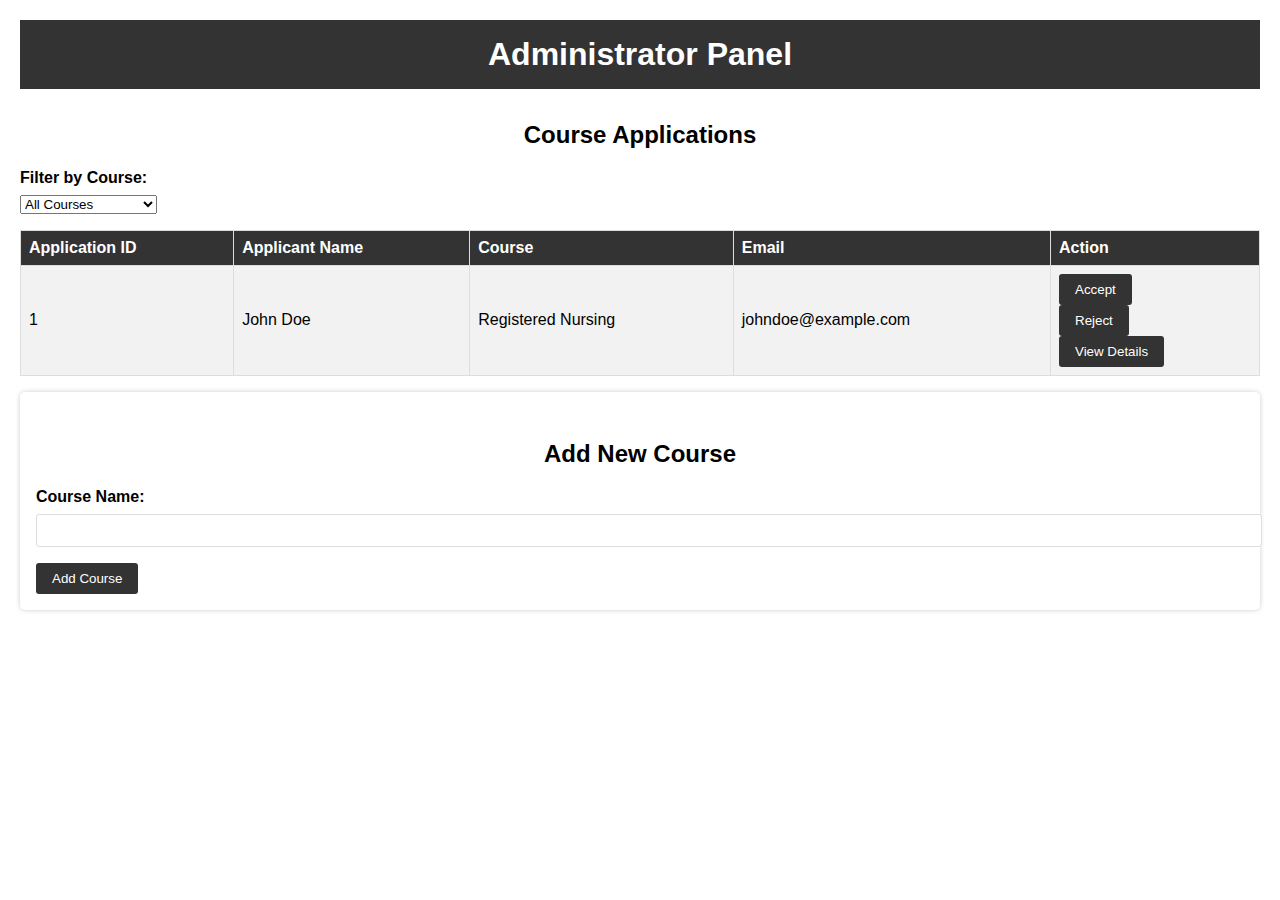
<file: Admin.html>
<!DOCTYPE html>
<html lang="en">
<head>
    <meta charset="UTF-8">
    <meta name="viewport" content="width=device-width, initial-scale=1.0">
    <link rel="stylesheet" href="Admin.css">
    <title>Administrator Panel - Kafue College of Nursing and Midwifery</title>
</head>
<body>
    <header>
        <h1>Administrator Panel</h1>
    </header>

    <div class="container">
        <h2>Course Applications</h2>
        
        <label for="course_filter">Filter by Course:</label>
        <select id="course_filter">
            <option value="all">All Courses</option>
            <option value="Registered Nursing">Registered Nursing</option>
            <option value="Midwifery">Midwifery</option>
            <!-- Add more course options as needed -->
        </select>

        <table id="application_table">
            <tr>
                <th>Application ID</th>
                <th>Applicant Name</th>
                <th>Course</th>
                <th>Email</th>
                <th>Action</th>
            </tr>
            <!-- Example data (replace with dynamic data from your database) -->
            <tr>
                <td>1</td>
                <td>John Doe</td>
                <td>Registered Nursing</td>
                <td>johndoe@example.com</td>
                <td>
                    <form action="accept-application.php" method="POST">
                        <input type="hidden" name="application_id" value="1">
                        <button type="submit">Accept</button>
                    </form>
                    <form action="reject-application.php" method="POST">
                        <input type="hidden" name="application_id" value="1">
                        <button type="submit">Reject</button>
                    </form>
                    <form action="view-applicant-details.php" method="POST">
                        <input type="hidden" name="application_id" value="1">
                        <button type="submit">View Details</button>
                    </form>
                </td>
            </tr>
            <!-- Add more rows as needed -->
        </table>

        <div class="form-container">
            <h2>Add New Course</h2>
            <form action="add-course.php" method="POST">
                <label for="course_name">Course Name:</label>
                <input type="text" name="course_name" id="course_name" required>
                <button type="submit">Add Course</button>
            </form>
        </div>
    </div>

    <script>
        // JavaScript for filtering applications based on course selection
        const courseFilter = document.getElementById('course_filter');
        const applicationTable = document.getElementById('application_table');

        courseFilter.addEventListener('change', () => {
            const selectedCourse = courseFilter.value;
            const rows = applicationTable.getElementsByTagName('tr');

            for (let i = 1; i < rows.length; i++) { // Start from 1 to skip the table header row
                const courseCell = rows[i].getElementsByTagName('td')[2];
                if (selectedCourse === 'all' || courseCell.textContent === selectedCourse) {
                    rows[i].style.display = '';
                } else {
                    rows[i].style.display = 'none';
                }
            }
        });
    </script>
</body>
</html>
</file>
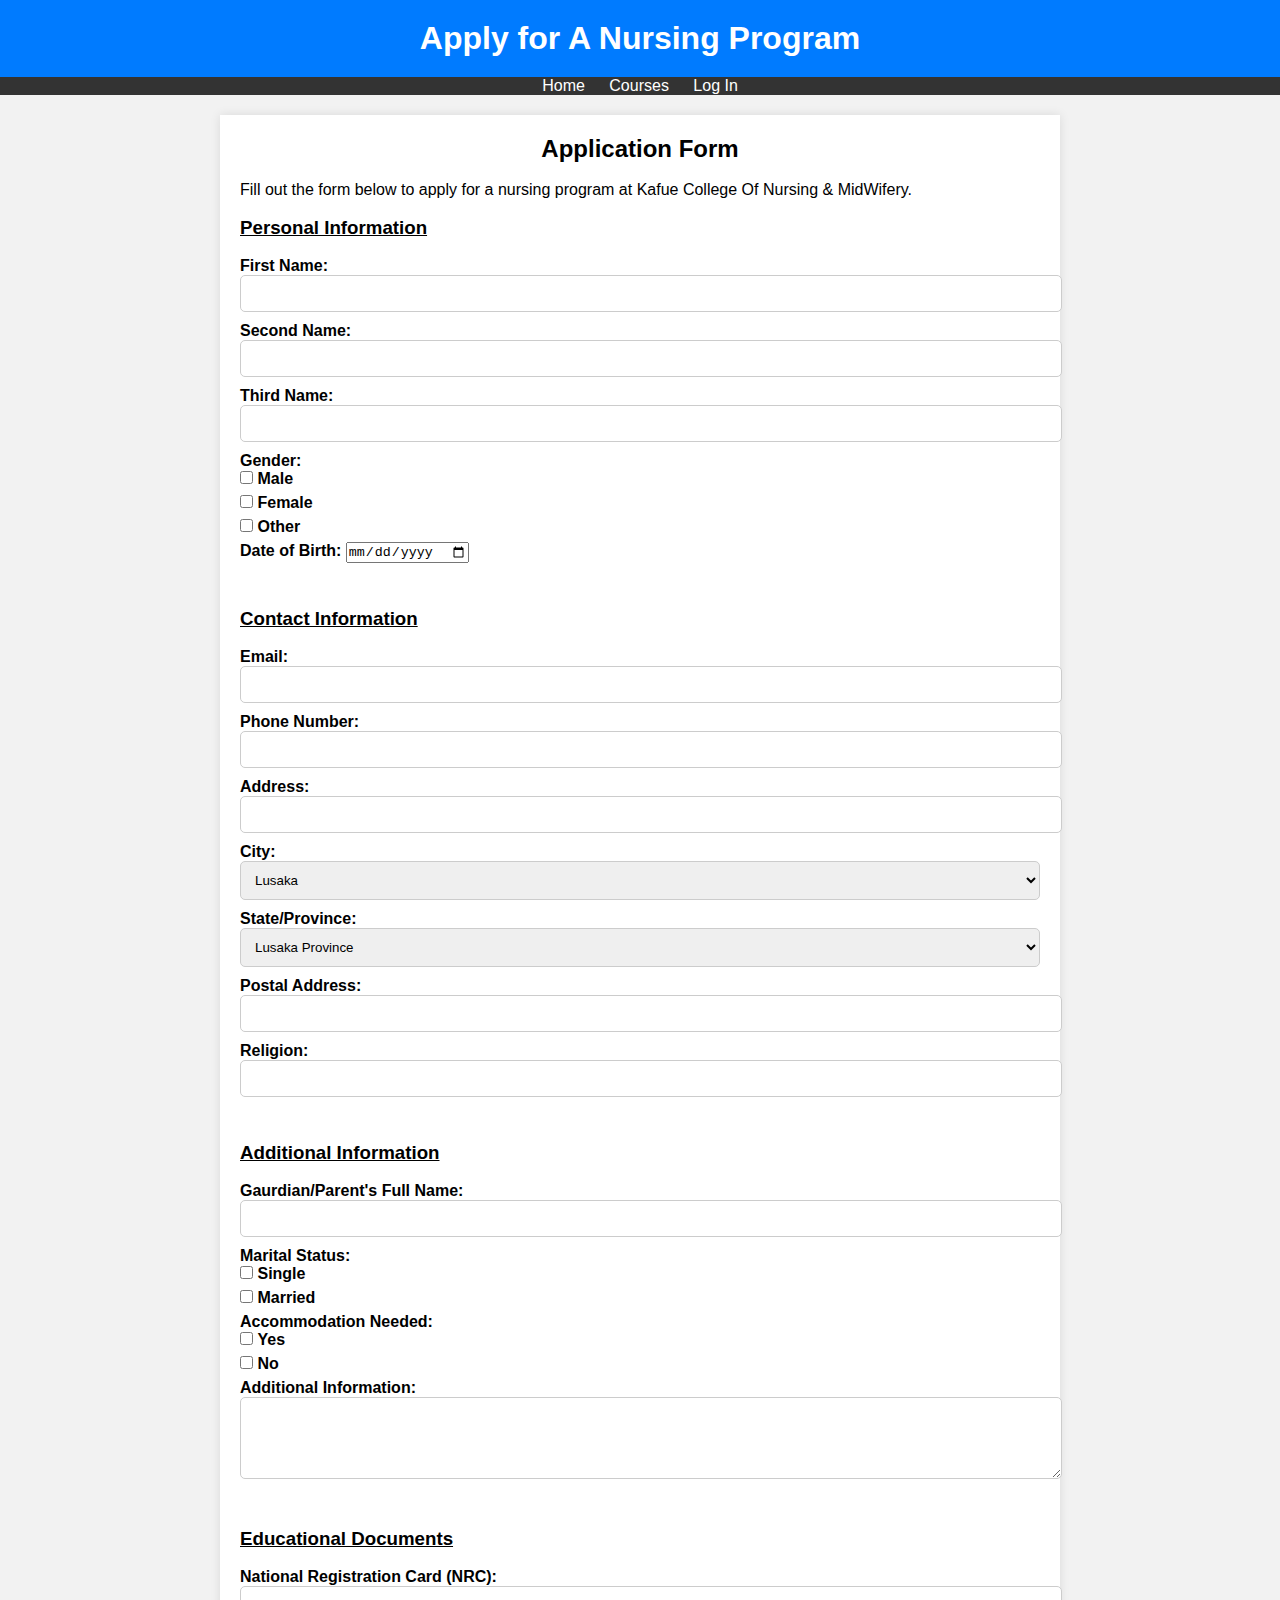
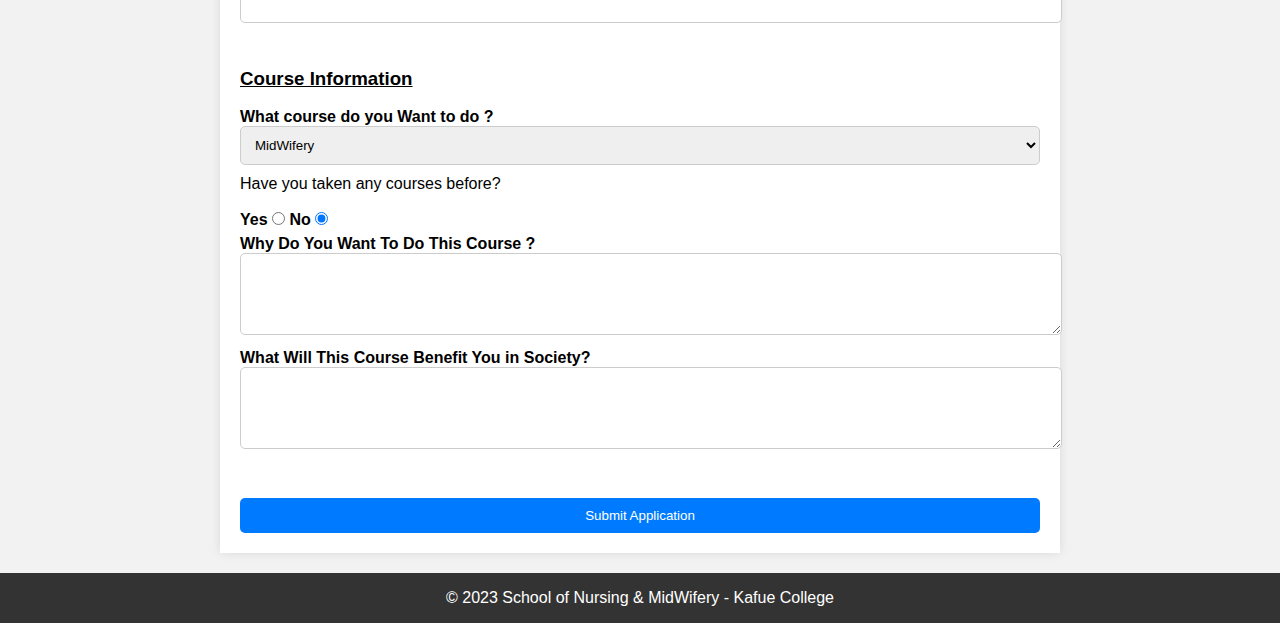
<file: Application Form.html>
<!DOCTYPE html>
<html lang="en">
<head>
    <meta charset="UTF-8">
    <meta name="viewport" content="width=device-width, initial-scale=1.0">
    <title>Apply for Nursing Program - School of Nursing - XYZ College</title>
    <link rel="stylesheet" href="Apply.css"> <!-- You can link to a custom CSS file for styling the form -->
    <style>
        /* Add CSS styles for spacing here */
        section {
            margin-bottom: 20px;
        }

        label,
        input,
        select,
        textarea {
            margin-bottom: 10px;
        }
    </style>
</head>
<body>
    <header>
        <h1 class="no-underline">Apply for A Nursing Program</h1>
    </header>

    <nav>
        <ul>
            <li><a href="index.html">Home</a></li>
            <li><a href="courses.html">Courses</a></li>
            <li><a href="login.html" class="login-button">Log In</a></li>
            <!-- Add more navigation links as needed -->
        </ul>
    </nav>

    <main>
        <h2 class="no-underline" style="text-align: center;">Application Form</h2><br>
        <p>Fill out the form below to apply for a nursing program at Kafue College Of Nursing & MidWifery.</p><br>

        <form action="submit-application.php" method="POST" enctype="multipart/form-data">
                <section>
                    <h3>Personal Information</h3><br>
                    <label for="first_name">First Name:</label>
                    <input type="text" id="first_name" name="first_name" required><br>
                
                    <label for="second_name">Second Name:</label>
                    <input type="text" id="second_name" name="second_name" required><br>
                
                    <label for="third_name">Third Name:</label>
                    <input type="text" id="third_name" name="third_name"><br>
                
                    <label for="gender">Gender:</label><br>
                    <input type="checkbox" id="male" name="gender" value="Male">
                    <label for="male">Male</label><br>
                    <input type="checkbox" id="female" name="gender" value="Female">
                    <label for="female">Female</label><br>
                    <input type="checkbox" id="other" name="gender" value="Other">
                    <label for="other">Other</label><br>
                
                    <label for="date_of_birth">Date of Birth:</label>
                    <input type="date" id="date_of_birth" name="date_of_birth" required>
                </section>
                
                
            <section>
                <h3>Contact Information</h3><br>
                <label for="email">Email:</label>
                <input type="email" id="email" name="email" required><br>

                <label for="phone">Phone Number:</label>
                <input type="tel" id="phone" name="phone" required><br>

                <label for="address">Address:</label>
                <input type="text" id="address" name="address" required><br>

                <label for="city">City:</label><br>
                <select id="city" name="city" required>
                    <option value="Lusaka">Lusaka</option>
                    <option value="Ndola">Ndola</option>
                    <option value="Kitwe">Kitwe</option>
                    <option value="Kabwe">Kabwe</option>
                    <option value="Livingstone">Livingstone</option>
                    <option value="Mufulira">Mufulira</option>
                    <!-- Add more Zambian cities as needed -->
                </select><br>

                <label for="state">State/Province:</label><br>
                <select id="state" name="state" required>
                    <option value="Lusaka Province">Lusaka Province</option>
                    <option value="Copperbelt Province">Copperbelt Province</option>
                    <option value="Southern Province">Southern Province</option>
                    <option value="Northern Province"> Northern Province</option>
                    <option value="Western Province"> Western Province</option>
                    <option value="Eastern Province"> Eastern Province</option>
                    <option value="Luwapula Province"> Luwapula Province</option>
                    <option value="Mchinga Province"> Mchinga Province</option>
                    <option value=" Central Province"> Central Province</option>
                    <option value="NorthWestern Province"> NorthWestern Province</option>
                    <!-- Add more Zambian provinces as needed -->
                </select><br>

                <label for="zip_code">Postal Address:</label>
                <input type="text" id="zip_code" name="zip_code" required><br>

                <label for="Religion">Religion:</label>
                <input type="text" id="Religion" name="Religion" required>
            </section>

            <section>
                <h3>Additional Information</h3><br>
                <label for="parent_name"> Gaurdian/Parent's Full Name:</label>
                <input type="text" id="parent_name" name="parent_name" required><br>

                <label for="marital_status">Marital Status:</label><br>
                <input type="checkbox" id="single" name="marital_status" value="Single">
                <label for="single">Single</label><br>
                <input type="checkbox" id="married" name="marital_status" value="Married">
                <label for="married">Married</label><br>
                <!-- Add more marital status options here -->

                <label for="accommodation">Accommodation Needed:</label><br>
                <input type="checkbox" id="accommodation_yes" name="accommodation" value="Yes">
                <label for="accommodation_yes">Yes</label><br>
                <input type="checkbox" id="accommodation_no" name="accommodation" value="No">
                <label for="accommodation_no">No</label><br>

                <label for="additional_info">Additional Information:</label>
                <textarea id="additional_info" name="additional_info" rows="4"></textarea><br>
            </section>

            <section>
                <h3>Educational Documents</h3><br>
                <label for="nrc">National Registration Card (NRC):</label>
                <input type="text" id="nrc" name="nrc" required><br>

                <!--<label for="NRC">National Registration Card (Upload Image):</label><br>
                <input type="file" id="NRC" name="NRC" accept="image/*" required><br>

                <label for="grade_results">Grade Twelve Results (Upload Image):</label><br>
                <input type="file" id="grade_results" name="grade_results" accept="image/*" required><br>

                <label for="Bank-receipt">Bank receipt (Upload Image):</label><br>
                <input type="file" id="Bank-receipt" name="Bank-receipt" accept="image/*" required><br>

                <label for="church">Church Recommendation (Upload Image):</label><br>
                <input type="file" id="church" name="church" accept="image/*" required><br>

                  Add more educational document fields as needed  -->
            </section>

            <section>
                <h3>Course Information</h3><br>
                 
                <label for="course">What course do you Want to do ?</label><br>
                <select id="course" name="course" required>
                    <option value="Midwifery">MidWifery</option>
                    <option value="-nurRegisteredsing">Registered Nursing</option>
                    <option value="Theatre_Nursing"> Theatre Nursing</option>
                    <option value="Physical-Education"> Physical Education</option>
                    <option value="Critical-care">Critical Care</option>
                    <option value="Public-Health">Public Health</option>
                    <!-- Add more courses if needed-->
                </select><br>

                <p>Have you taken any courses before?</p><br>
                <label for="courses_taken_yes">Yes</label>
                <input type="radio" id="courses_taken_yes" name="courses_taken" value="yes">
                <label for="courses_taken_no">No</label>
                <input type="radio" id="courses_taken_no" name="courses_taken" value="no" checked><br>

                <div id="courses_info" style="display: none;">
                    <label for="previous_course">Course Name:</label>
                    <input type="text" id="previous_course" name="previous_course"><br>

                    <label for="previous_course_date">When:</label>
                    <input type="text" id="previous_course_date" name="previous_course_date"><br>
                </div>

                <label for="additional_information">Why Do You Want To Do This Course ?</label><br>
                <textarea id="additional_information" name="additional_information" rows="4"></textarea><br>

                <label for="benefit_society">What Will This Course Benefit You in Society? </label><br>
                <textarea id="benefit_society" name="benefit_society" rows="4"></textarea>
            </section>

            <button type="submit">Submit Application</button>
        </form>
    </main>

    
    <script>
        // Show/hide additional course information based on radio button selection
        const coursesTakenRadio = document.querySelectorAll('input[name="courses_taken"]');
        const coursesInfo = document.getElementById('courses_info');

        coursesTakenRadio.forEach((radio) => {
            radio.addEventListener('change', () => {
                if (radio.value === 'yes') {
                    coursesInfo.style.display = 'block';
                } else {
                    coursesInfo.style.display = 'none';
                }
            });
        });
    </script>

    <footer>
        <p>&copy; 2023 School of Nursing & MidWifery - Kafue College</p>
    </footer>
</body>
</html>
</file>
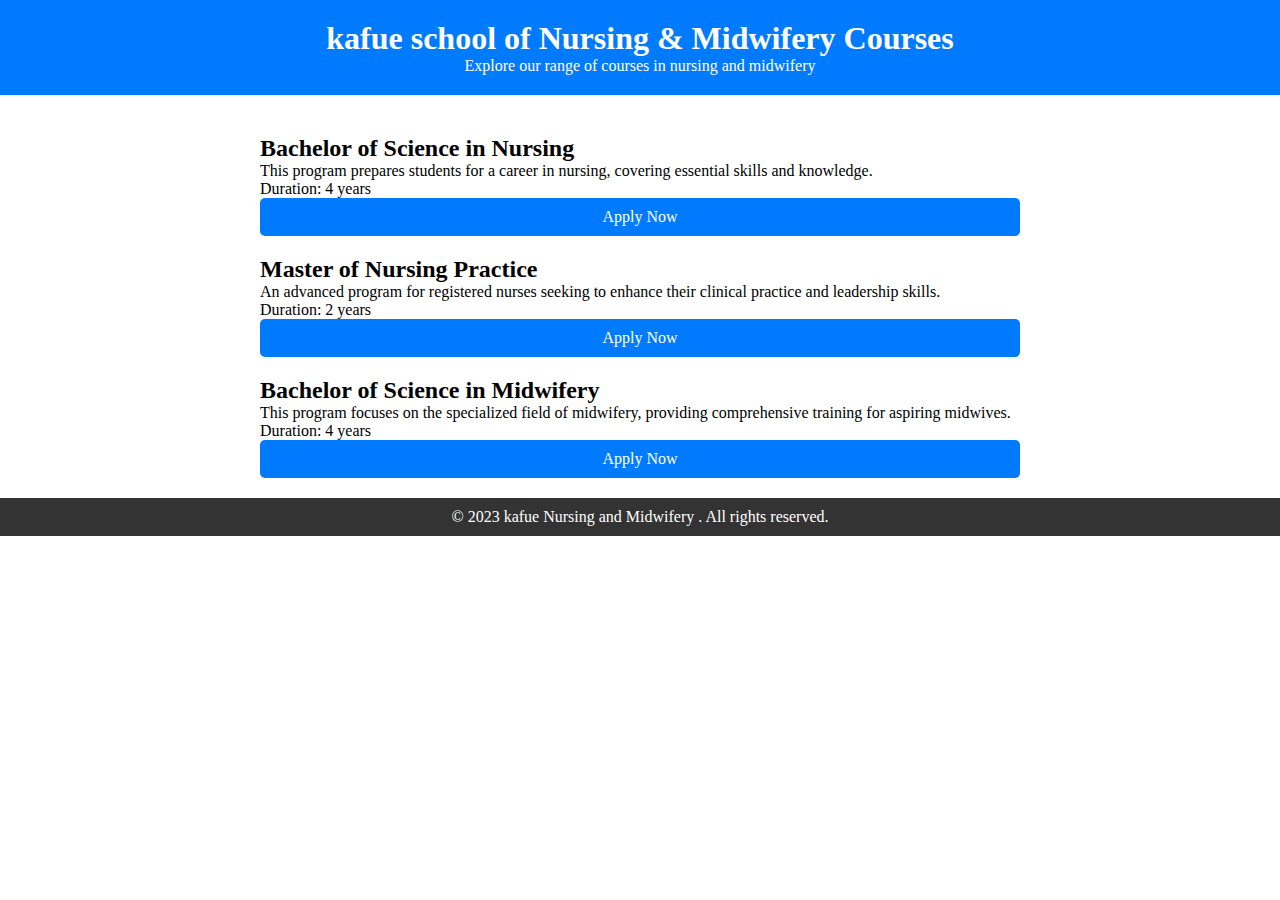
<file: courses.html>
<!DOCTYPE html>
<html lang="en">

<head>
    <meta charset="UTF-8">
    <meta name="viewport" content="width=device-width, initial-scale=1.0">
    <title>Nursing and Midwifery Courses</title>
    <link rel="stylesheet" href="courses.css"> <!-- Include your custom styles if any -->
</head>

<body>

    <header>
        <h1> kafue school of Nursing & Midwifery Courses</h1>
        <p>Explore our range of courses in nursing and midwifery</p>
    </header>

    <main>

        <section class="course">
            <h2>Bachelor of Science in Nursing</h2>
            <p>This program prepares students for a career in nursing, covering essential skills and knowledge.</p>
            <p>Duration: 4 years</p>
            <a href="#" class="apply-button">Apply Now</a>
        </section>

        <section class="course">
            <h2>Master of Nursing Practice</h2>
            <p>An advanced program for registered nurses seeking to enhance their clinical practice and leadership skills.</p>
            <p>Duration: 2 years</p>
            <a href="#" class="apply-button">Apply Now</a>
        </section>

        <section class="course">
            <h2>Bachelor of Science in Midwifery</h2>
            <p>This program focuses on the specialized field of midwifery, providing comprehensive training for aspiring midwives.</p>
            <p>Duration: 4 years</p>
            <a href="#" class="apply-button">Apply Now</a>
        </section>

        <!-- Add more courses as needed -->

    </main>

    <footer>
        <p>&copy; 2023 kafue Nursing and Midwifery . All rights reserved.</p>
    </footer>

</body>

</html>
</file>
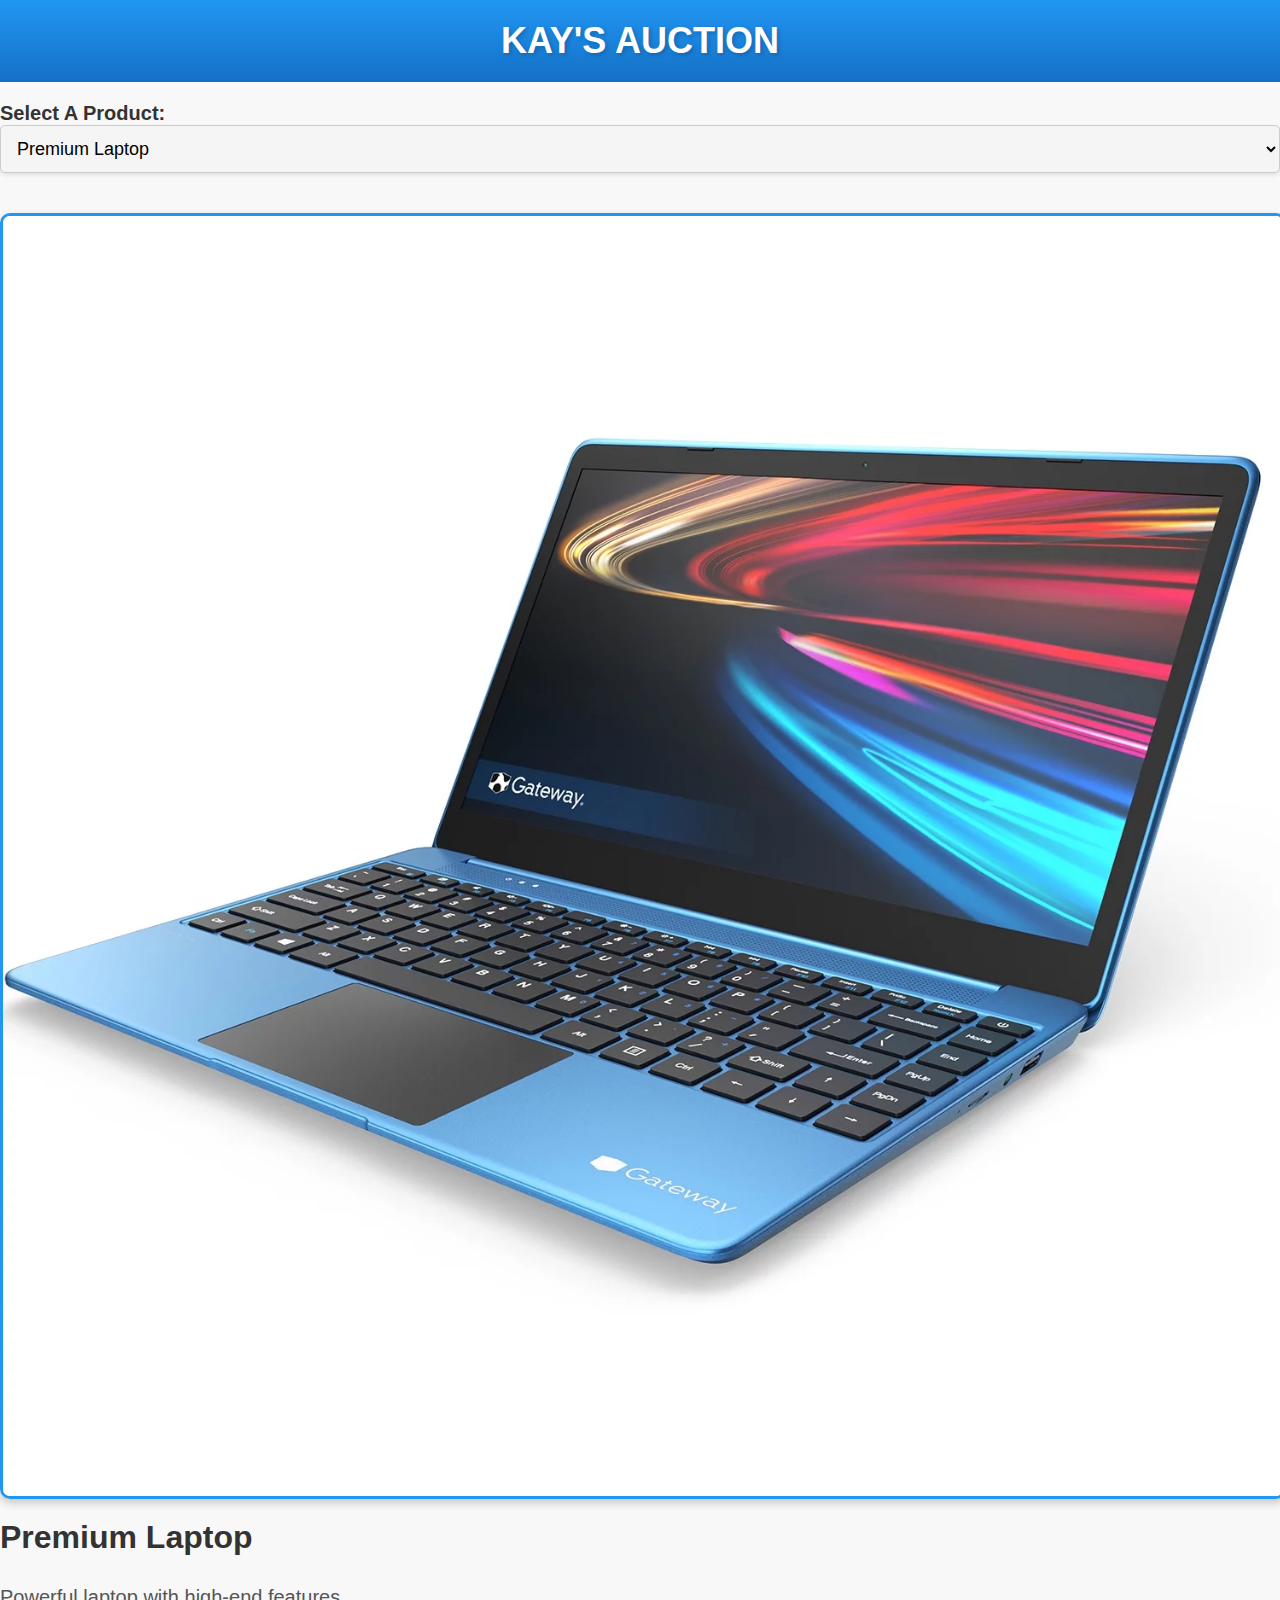
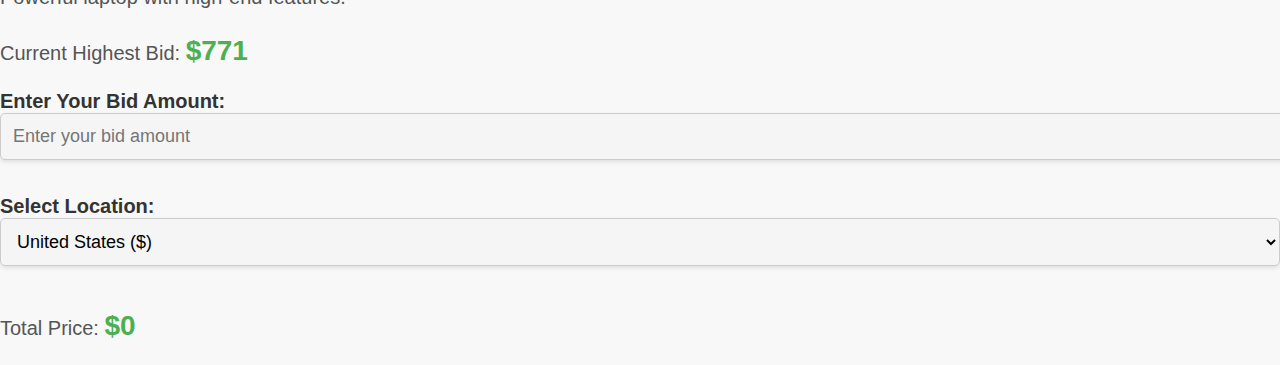
<file: home.html>
<!DOCTYPE html>
<html lang="en">
<head>
    <meta charset="UTF-8">
    <meta name="viewport" content="width=device-width, initial-scale=1.0">
    <title>Product Showcase</title>
    <link rel="stylesheet" href="kay.css"> <!-- Link to the external CSS file -->
</head>
<body>
    <h1>KAY'S AUCTION</h1>
    
    <!-- Product Selection Dropdown -->
    <label for="product">Select A Product:</label>
    <select id="product" name="product">
        <option value="laptop">Premium Laptop</option>
        <option value="phone">Smartphone</option>
        <option value="headset">High-End Headset</option>
        <option value="console">Gaming Console</option>
        
    </select>
    
    <!--HERE this is where the  Product Showcased -->
    <div class="product">
        <img id="productImage" src="laptop.jpg" alt="Premium Laptop">
        <h2>Premium Laptop</h2>
        <p>Powerful laptop with high-end features.</p>
        <p>Current Highest Bid: <span id="currentBid">$0</span></p>
        <label for="bidAmount">Enter Your Bid Amount:</label>
        <input type="text" id="bidAmount" name="bidAmount" placeholder="Enter your bid amount">
        <label for="location">Select Location:</label>
        <select id="location" name="location">
            <option value="USD">United States ($)</option>
            <option value="EUR">European Union (€)</option>
            <option value="JPY">Japan (¥)</option>
            <option value="GBP">United Kingdom (£)</option>
            <option value="AUD">Australia (A$)</option>
            <option value="CAD">Canada (C$)</option>
            <option value="INR">India (₹)</option>
            <option value="CNY">China (¥)</option>
            <option value="CHF">Switzerland (Fr)</option>
            <option value="SEK">Sweden (kr)</option>
            <option value="NZD">New Zealand (NZ$)</option>
            <option value="MXN">Mexico (Mex$)</option>
            <option value="SGD">Singapore (S$)</option>
            <option value="HKD">Hong Kong (HK$)</option>
            <option value="NOK">Norway (kr)</option>
            <option value="KRW">South Korea (₩)</option>
            <option value="ZAR">South Africa (R)</option>
            <option value="BRL">Brazil (R$)</option>
            <option value="AED">United Arab Emirates (د.إ)</option>
            <option value="ARS">Argentina ($)</option>
            <option value="THB">Thailand (฿)</option>
            <option value="DKK">Denmark (kr)</option>
            <option value="SAR">Saudi Arabia (﷼)</option>
            <option value="QAR">Qatar (﷼)</option>
            <option value="PHP">Philippines (₱)</option>
            <option value="RUB">Russia (₽)</option>
            <option value="TRY">Turkey (₺)</option>
            <option value="PLN">Poland (zł)</option>
            <option value="MYR">Malaysia (RM)</option>
            <option value="IDR">Indonesia (Rp)</option>
            <option value="HUF">Hungary (Ft)</option>
            <option value="CZK">Czech Republic (Kč)</option>
            <option value="CLP">Chile ($)</option>
            <option value="COP">Colombia ($)</option>
            <option value="EGP">Egypt (E£)</option>
            <option value="NGN">Nigeria (₦)</option>
            <option value="VND">Vietnam (₫)</option>
            <option value="UAH">Ukraine (₴)</option>
            <option value="KZT">Kazakhstan (₸)</option>
            <option value="PKR">Pakistan (₨)</option>
            <option value="LBP">Lebanon (ل.ل)</option>
            <option value="PEN">Peru (S/.)</option>
            <option value="IQD">Iraq (ع.د)</option>
            <option value="TWD">Taiwan (NT$)</option>
            <option value="KWD">Kuwait (د.ك)</option>
            <option value="BHD">Bahrain (د.ب)</option>
            <option value="OMR">Oman (ر.ع.)</option>
            <option value="JOD">Jordan (د.ا)</option>
            <option value="CRC">Costa Rica (₡)</option>
            <option value="HNL">Honduras (L)</option>
            <option value="NIO">Nicaragua (C$)</option>
            <option value="GTQ">Guatemala (Q)</option>
            <option value="DOP">Dominican Republic (RD$)</option>
            <option value="BZD">Belize (BZ$)</option>
            <option value="BSD">Bahamas (B$)</option>
            <option value="FJD">Fiji (FJ$)</option>
            <option value="TOP">Tonga (T$)</option>
            <option value="PGK">Papua New Guinea (K)</option>
            <option value="BBD">Barbados (Bds$)</option>
            <option value="XCD">Eastern Caribbean Dollar (EC$)</option>
            <option value="KYD">Cayman Islands (CI$)</option>
            <option value="BMD">Bermuda (BD$)</option>
            <option value="XOF">West African CFA (CFA)</option>
            <option value="XAF">Central African CFA (CFA)</option>
            <option value="XPF">French Pacific Franc (F)</option>
            <option value="DJF">Djibouti (Fdj)</option>
            <option value="XDR">International Monetary Fund Special Drawing Rights (XDR)</option>
            <option value="BTN">Bhutan (Nu.)</option>
            <option value="GYD">Guyana (GY$)</option>
            <option value="XAU">Gold Ounce (XAU)</option>
            <option value="SZL">Eswatini (L)</option>
            <option value="ZMW">Zambia (ZK)</option>
            <option value="LKR">Sri Lanka (රු)</option>
            <!-- Add more countries and symbols as needed -->
        </select>

        <p>Total Price: <span id="totalPrice">$0</span></p>
        <!-- PayPal Smart Payment Buttons Container -->
        <div id="paypal-button-container"></div>
        <!-- Display payment confirmation -->
        <div class="display-result" id="paymentConfirmation"></div>
    </div>

    <!-- we are  Loading the PayPal SDK asynchronously , is also where the paypal api is placed -->
    <script
        src="https://www.paypal.com/sdk/js?client-id=ATIyi4I36BUEUhXmT7WvkPUFvv8ZeH5VD_i4gXkjw8Tp5u6xic880FYqYPEl0YG7FOHxfxD5RcEqLdJp&currency=USD"
        data-sdk-integration-source="button-factory"
    ></script>

    <script>
        // the Function is to update product information and image based on user selection
        function updateProductInfo() {
            const selectedProduct = document.getElementById('product').value;
            const productImageElement = document.getElementById('productImage');
            const productNameElement = document.querySelector('.product h2');
            const productDescriptionElement = document.querySelector('.product p');

            if (selectedProduct === 'laptop') {
                productImageElement.src = 'laptop.jpg';
                productNameElement.textContent = 'Premium Laptop';
                productDescriptionElement.textContent = 'Powerful laptop with high-end features.';
            } else if (selectedProduct === 'phone') {
                productImageElement.src = 'smartphone.jpg';
                productNameElement.textContent = 'Smartphone';
                productDescriptionElement.textContent = 'Feature-packed smartphone for your needs.';
            } else if (selectedProduct === 'headset') {
                productImageElement.src = 'hedset.jpg';
                productNameElement.textContent = 'High-End Headset';
                productDescriptionElement.textContent = 'Immersive audio experience with this headset.';
            } else if (selectedProduct === 'console') {
                productImageElement.src = 'gamingconsole.jpg';
                productNameElement.textContent = 'Gaming Console';
                productDescriptionElement.textContent = 'Next-generation gaming console for ultimate gaming.';
            }
        
        }

        // Function to calculate and display the current highest bid to prompt the user to place a bid
        function calculateCurrentBid() {
            // You can implement logic here to fetch the current highest bid for the product
            // For this example, we'll set it to a random value between $100 and $1000.
            const currentBid = (Math.floor(Math.random() * 901) + 100); // Generates a random value between 100 and 1000
            const currentBidElement = document.getElementById('currentBid');
            currentBidElement.textContent = `$${currentBid}`;
        }

        // This Function  is to calculate and display the total price with currency symbol based on the api that i used 
        function calculateTotal() {
            calculateCurrentBid();
            const bidAmountInUSD = parseFloat(document.getElementById('bidAmount').value || 0);

            // this block of code Fetches  the currency conversion rate using ExchangeRate API
            const selectedLocation = document.getElementById('location').value;
            fetch(`https://api.exchangerate.host/latest?source=ecb&base=USD`)
                .then(response => response.json())
                .then(data => {
                    if (data.rates && data.rates[selectedLocation]) {
                        const currencyRate = data.rates[selectedLocation];
                        const totalPrice = (bidAmountInUSD * currencyRate).toFixed(2);

                        // here it Fetches the  currency symbol based on the selected location
                        const currencySymbols = {
                            USD: '$',
                            EUR: '€',
                            JPY: '¥',
                            GBP: '£',
                            AUD: 'A$',
                            CAD: 'C$',
                            INR: '₹',
                            CNY: '¥',
                            CHF: 'Fr',
                            SEK: 'kr',
                            NZD: 'NZ$',
                            MXN: 'Mex$',
                            SGD: 'S$',
                            HKD: 'HK$',
                            NOK: 'kr',
                            KRW: '₩',
                            ZAR: 'R',
                            BRL: 'R$',
                            AED: 'د.إ',
                            ARS: '$',
                            THB: '฿',
                            DKK: 'kr',
                            SAR: '﷼',
                            QAR: '﷼',
                            PHP: '₱',
                            RUB: '₽',
                            TRY: '₺',
                            PLN: 'zł',
                            MYR: 'RM',
                            IDR: 'Rp',
                            HUF: 'Ft',
                            CZK: 'Kč',
                            CLP: '$',
                            COP: '$',
                            EGP: 'E£',
                            NGN: '₦',
                            VND: '₫',
                            UAH: '₴',
                            KZT: '₸',
                            PKR: '₨',
                            LBP: 'ل.ل',
                            PEN: 'S/.',
                            IQD: 'ع.د',
                            TWD: 'NT$',
                            KWD: 'د.ك',
                            BHD: 'د.ب',
                            OMR: 'ر.ع.',
                            JOD: 'د.ا',
                            CRC: '₡',
                            HNL: 'L',
                            NIO: 'C$',
                            GTQ: 'Q',
                            DOP: 'RD$',
                            BZD: 'BZ$',
                            BSD: 'B$',
                            FJD: 'FJ$',
                            TOP: 'T$',
                            PGK: 'K',
                            BBD: 'Bds$',
                            XCD: 'EC$',
                            KYD: 'CI$',
                            BMD: 'BD$',
                            XOF: 'CFA',
                            XAF: 'CFA',
                            XPF: 'F',
                            DJF: 'Fdj',
                            XDR: 'XDR',
                            BTN: 'Nu.',
                            GYD: 'GY$',
                            XAU: 'XAU',
                            SZL: 'L',
                            ZMW: 'ZK',
                            LKR: 'රු',
                    
                            // Add more currencies and symbols as needed
                        };

                        const currencySymbol = currencySymbols[selectedLocation];

                        // it Updates the total price on the page
                        const totalPriceElement = document.getElementById('totalPrice');
                        totalPriceElement.textContent = `${currencySymbol}${totalPrice}`;
                    } else {
                        console.error(`Currency code '${selectedLocation}' is not valid.`);
                    }
                })
                .catch(error => {
                    console.error('Error fetching conversion data:', error);
                });
        }

        // Handle product selection change
        document.getElementById('product').addEventListener('change', updateProductInfo);

        //here it  Calculates and displays the total price initially and whenever the location or bid amount changes
        calculateTotal();

        // this is where i Added  event listeners to recalculate total price when location or bid amount changes
        document.getElementById('location').addEventListener('change', calculateTotal);
        document.getElementById('bidAmount').addEventListener('input', calculateTotal);

        // Add PayPal Smart Payment Buttons
        paypal.Buttons({
            createOrder: function(data, actions) {
                return actions.order.create({
                    purchase_units: [{
                        amount: {
                            currency_code: document.getElementById('location').value,
                            value: document.getElementById('totalPrice').textContent // Get the total amount dynamically
                        }
                    }]
                });
            },
            onApprove: function(data, actions) {
                return actions.order.capture().then(function(details) {
                    const confirmationElement = document.getElementById('paymentConfirmation');
                    confirmationElement.textContent = 'Payment completed. Thank you, ' + details.payer.name.given_name + '!';
                    // You can redirect the user or perform other actions here
                });
            }
        }).render('#paypal-button-container');
    </script>
</body>
</html>
</file>
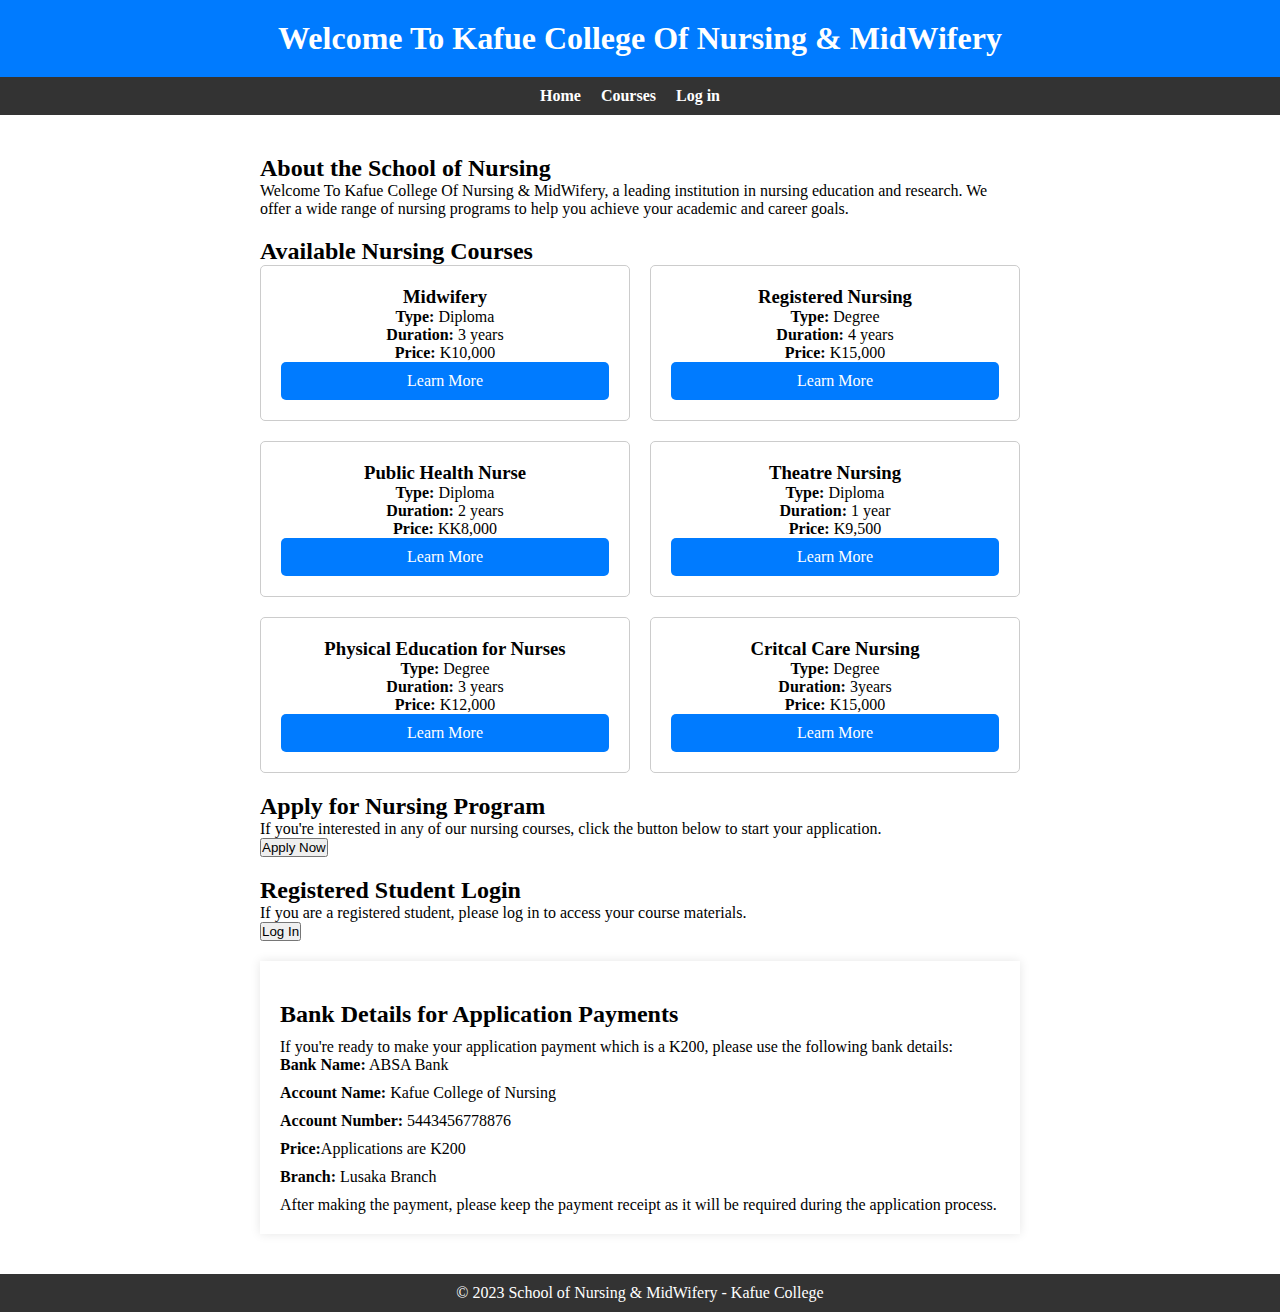
<file: home1.html>
<!DOCTYPE html>
<html lang="en">
<head>
    <meta charset="UTF-8">
    <meta name="viewport" content="width=device-width, initial-scale=1.0">
    <title>School of Nursing & MidWifery - Kafue College</title>
    <link rel="stylesheet" href="home.css">
</head>
<body>
    <header>
        <h1>Welcome To Kafue College Of Nursing & MidWifery</h1>
    </header>
    
    <nav>
        <ul>
            <li><a href="index.html">Home</a></li>
            <li><a href="courses.html">Courses</a></li>
            <li><a href="Login.html">Log in</a></li>
            <!-- Add more navigation links as needed -->
        </ul>
    </nav>
    
    <main>
        <h2>About the School of Nursing</h2>
        <p>Welcome To Kafue College Of Nursing & MidWifery, a leading institution in nursing education and research. We offer a wide range of nursing programs to help you achieve your academic and career goals.</p>
        
        <h2>Available Nursing Courses</h2>
        <div class="course-grid">
            <div class="course-card" onclick="location.href='course-details.html'">
                <div class="course-card-content">
                    <h3>Midwifery</h3>
                    <p><strong>Type:</strong> Diploma</p>
                    <p><strong>Duration:</strong> 3 years</p>
                    <p><strong>Price:</strong> K10,000</p>
                    <a href="midwifery.html" class="apply-button">Learn More</a>
                </div>
            </div>
            <div class="course-card" onclick="location.href='course-details.html'">
                <div class="course-card-content">
                    <h3>Registered Nursing</h3>
                    <p><strong>Type:</strong> Degree</p>
                    <p><strong>Duration:</strong> 4 years</p>
                    <p><strong>Price:</strong> K15,000</p>
                    <a href="course-details.html" class="apply-button">Learn More</a>
                </div>
            </div>
            <div class="course-card" onclick="location.href='course-details.html'">
                <div class="course-card-content">
                    <h3>Public Health Nurse</h3>
                    <p><strong>Type:</strong> Diploma</p>
                    <p><strong>Duration:</strong> 2 years</p>
                    <p><strong>Price:</strong> KK8,000</p>
                    <a href="course-details.html" class="apply-button">Learn More</a>
                </div>
            </div>
            <div class="course-card" onclick="location.href='course-details.html'">
                <div class="course-card-content">
                    <h3>Theatre Nursing</h3>
                    <p><strong>Type:</strong> Diploma</p>
                    <p><strong>Duration:</strong> 1 year</p>
                    <p><strong>Price:</strong> K9,500</p>
                    <a href="course-details.html" class="apply-button">Learn More</a>
                </div>
            </div>
            <div class="course-card" onclick="location.href='course-details.html'">
                <div class="course-card-content">
                    <h3>Physical Education for Nurses</h3>
                    <p><strong>Type:</strong> Degree</p>
                    <p><strong>Duration:</strong> 3 years</p>
                    <p><strong>Price:</strong> K12,000</p>
                    <a href="course-details.html" class="apply-button">Learn More</a>
                </div>
            </div>

            <div class="course-card" onclick="location.href='course-details.html'">
                <div class="course-card-content">
                    <h3>Critcal Care Nursing</h3>
                    <p><strong>Type:</strong> Degree</p>
                    <p><strong>Duration:</strong> 3years</p>
                    <p><strong>Price:</strong> K15,000</p>
                    <a href="course-details.html" class="apply-button">Learn More</a>
                </div>
            </div>
            <!-- Add more nursing courses or programs here -->
        </div>
        
        <!-- Display apply button for prospective nursing students -->
        <div id="apply-section">
            <h2>Apply for Nursing Program</h2>
            <p>If you're interested in any of our nursing courses, click the button below to start your application.</p>
            <button onclick="location.href='Application Form.html'">Apply Now</button>
        </div>
        
        <!-- Display login button for registered nursing students -->
        <div id="login-section">
            <h2>Registered Student Login</h2>
            <p>If you are a registered student, please log in to access your course materials.</p>
            <button onclick="location.href='login.html'">Log In</button>
        </div>

        <div id="bank-details">
            <h2>Bank Details for Application Payments</h2>
            <p>If you're ready to make your application payment which is a K200, please use the following bank details:</p>
            <ul>
                <li><strong>Bank Name:</strong> ABSA Bank</li>
                <li><strong>Account Name:</strong> Kafue College of Nursing</li>
                <li><strong>Account Number:</strong> 5443456778876</li>
                <li><strong>Price:</strong>Applications are  K200</li>
                <li><strong>Branch:</strong> Lusaka Branch</li>
            </ul>
            <p>After making the payment, please keep the payment receipt as it will be required during the application process.</p>
        </div>
          
        
    </main>

    <footer>
        <p>&copy; 2023 School of Nursing & MidWifery - Kafue College</p>
    </footer>
</body>
</html>
</file>
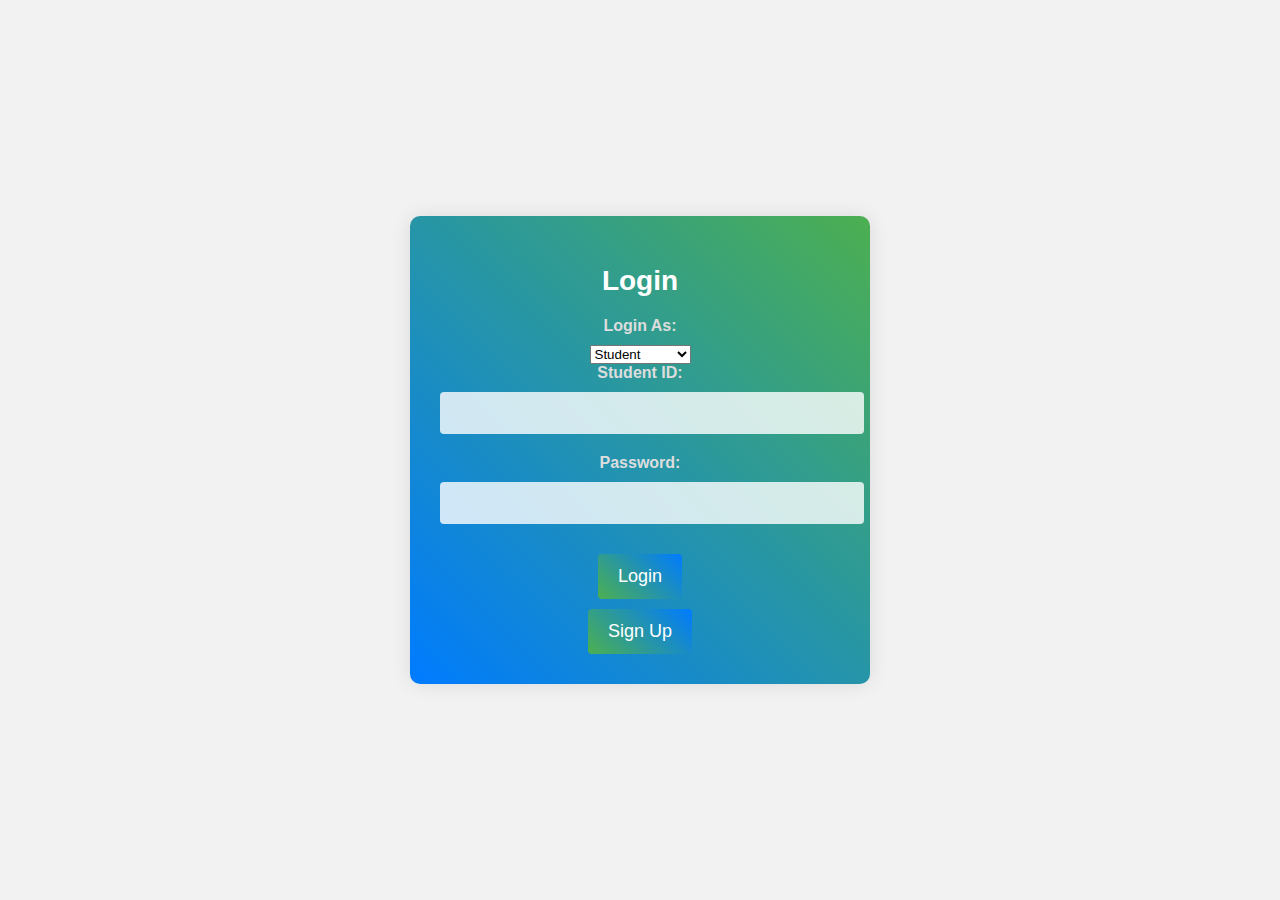
<file: Login.html>
<!DOCTYPE html>
<html lang="en">
<head>
    <meta charset="UTF-8">
    <meta name="viewport" content="width=device-width, initial-scale=1.0">
    <title>Login - Kafue College of Nursing and Midwifery</title>
    <link rel="stylesheet" type="text/css" href="login.css"> <!-- You can link to a custom CSS file for styling -->
</head>
<body>
    <div class="login-container">
        <h1>Login</h1>

        <form action="login.php" method="POST">
            <label for="role">Login As:</label>
            <select id="role" name="role" required>
                <option value="student">Student</option>
                <option value="admin">Administrator</option>
            </select>

            <!-- For Admins -->
            <label for="admin_id" id="admin-id-label" style="display: none;">Admin ID:</label>
            <input type="text" id="admin_id" name="admin_id" style="display: none;">

            <!-- For Students -->
            <label for="student_id" id="student-id-label">Student ID:</label>
            <input type="text" id="student_id" name="student_id" required>

            <label for="password">Password:</label>
            <input type="password" id="password" name="password" required>

            <button type="submit">Login</button>
        </form>

        <button class="signup-button" onclick="window.location.href='signUp.html'">Sign Up</button>

        <script>
            // Toggle visibility of admin/student fields based on role selection
            const roleSelect = document.getElementById('role');
            const adminIdLabel = document.getElementById('admin-id-label');
            const adminIdInput = document.getElementById('admin_id');
            const studentIdLabel = document.getElementById('student-id-label');
            const studentIdInput = document.getElementById('student_id');

            roleSelect.addEventListener('change', () => {
                if (roleSelect.value === 'admin') {
                    adminIdLabel.style.display = 'block';
                    adminIdInput.style.display = 'block';
                    studentIdLabel.style.display = 'none';
                    studentIdInput.style.display = 'none';
                } else {
                    adminIdLabel.style.display = 'none';
                    adminIdInput.style.display = 'none';
                    studentIdLabel.style.display = 'block';
                    studentIdInput.style.display = 'block';
                }
            });
        </script>
    </div>
</body>
</html>
</file>
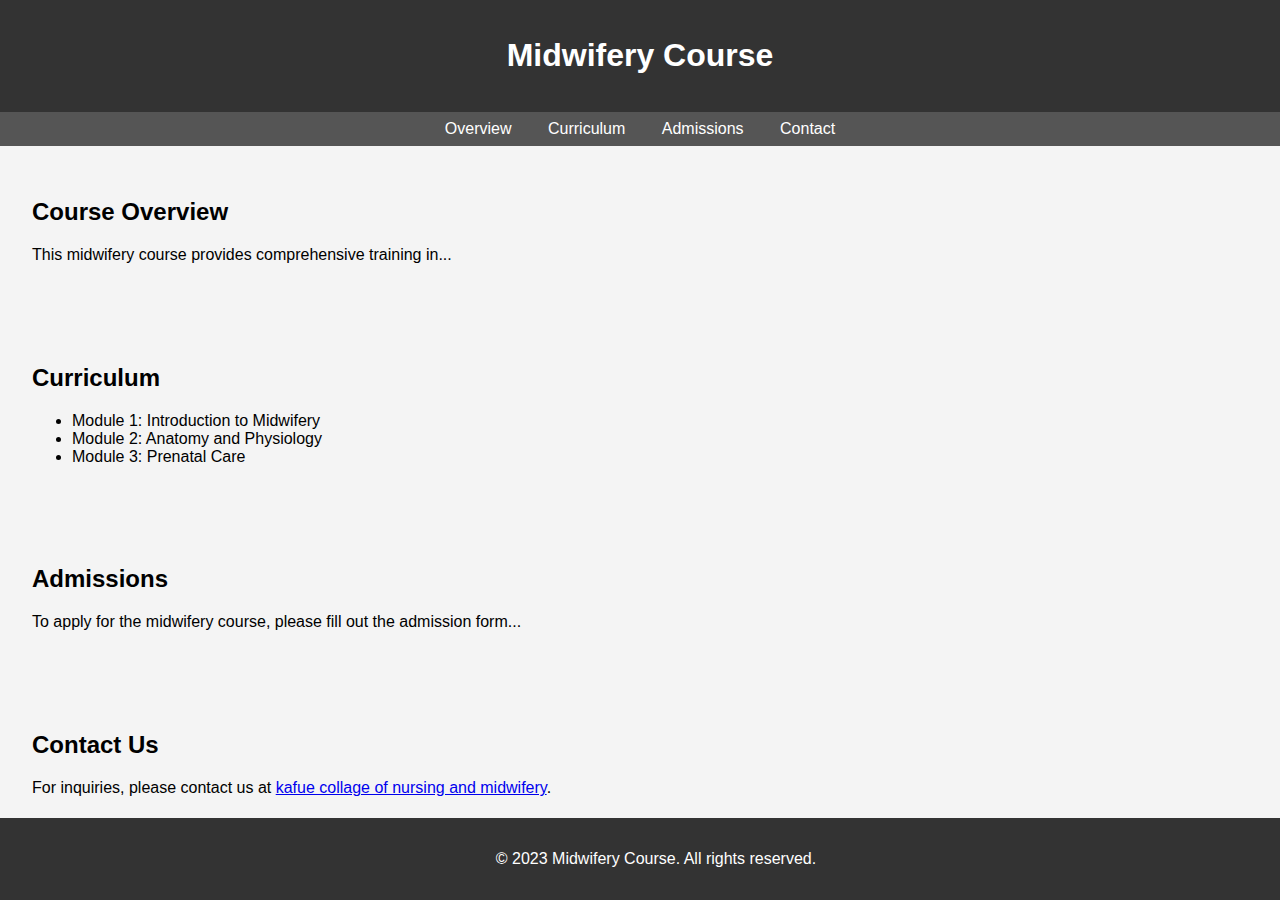
<file: midwifery.html>
<!DOCTYPE html>
<html lang="en">

<head>
    <meta charset="UTF-8">
    <meta name="viewport" content="width=device-width, initial-scale=1.0">
    <title>Midwifery Course</title>
    <style>
        body {
            font-family: Arial, sans-serif;
            margin: 0;
            padding: 0;
            background-color: #f4f4f4;
        }

        header {
            background-color: #333;
            color: #fff;
            text-align: center;
            padding: 1em;
        }

        nav {
            background-color: #555;
            color: #fff;
            text-align: center;
            padding: 0.5em;
        }

        nav a {
            color: #fff;
            text-decoration: none;
            margin: 0 1em;
        }

        section {
            padding: 2em;
        }

        footer {
            background-color: #333;
            color: #fff;
            text-align: center;
            padding: 1em;
            position: fixed;
            bottom: 0;
            width: 100%;
        }
    </style>
</head>

<body>

    <header>
        <h1>Midwifery Course</h1>
    </header>

    <nav>
        <a href="#overview">Overview</a>
        <a href="#curriculum">Curriculum</a>
        <a href="#admissions">Admissions</a>
        <a href="#contact">Contact</a>
    </nav>

    <section id="overview">
        <h2>Course Overview</h2>
        <p>This midwifery course provides comprehensive training in...</p>
        <!-- Add more content as needed -->
    </section>

    <section id="curriculum">
        <h2>Curriculum</h2>
        <ul>
            <li>Module 1: Introduction to Midwifery</li>
            <li>Module 2: Anatomy and Physiology</li>
            <li>Module 3: Prenatal Care</li>
            <!-- Add more modules as needed -->
        </ul>
    </section>

    <section id="admissions">
        <h2>Admissions</h2>
        <p>To apply for the midwifery course, please fill out the admission form...</p>
        <!-- Add more admission details as needed -->
    </section>

    <section id="contact">
        <h2>Contact Us</h2>
        <p>For inquiries, please contact us at <a href="kafuecollageofnursingandmidwifery.com">kafue collage of nursing and midwifery</a>.</p>
        <!-- Add more contact details as needed -->
    </section>

    <footer>
        <p>&copy; 2023 Midwifery Course. All rights reserved.</p>
    </footer>

</body>

</html>
</file>
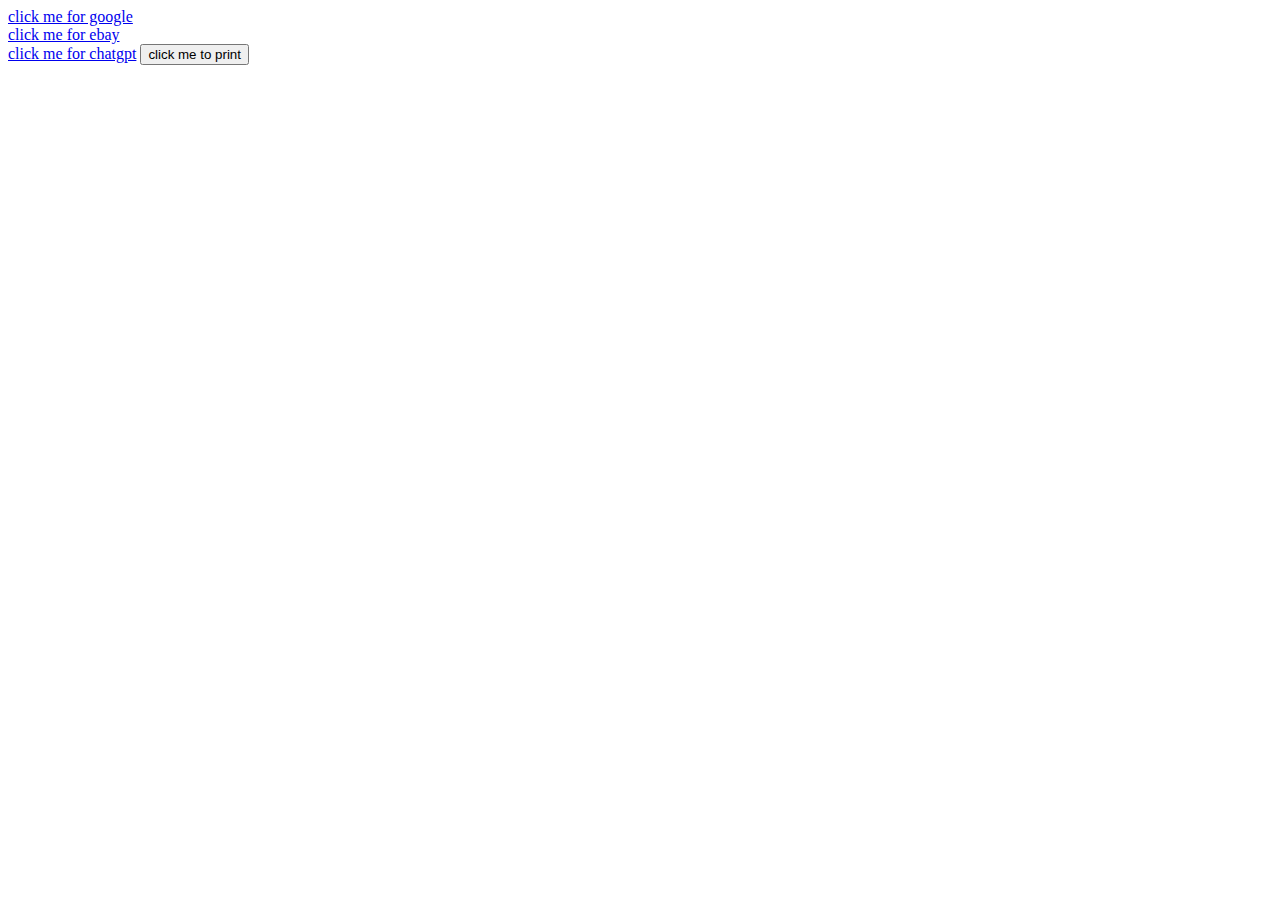
<file: practise.html>
<!DOCTYPE html>
<html lang="en">
<head>
    <meta charset="UTF-8">
    <meta name="viewport" content="width=device-width, initial-scale=1.0">
    <title>Document</title>
    <script>
        function PrintPage(){
            window.print();
        }
    </script>
</head>
<body>
    <a href="https://www.google.com" target="_blank"> click me for google</a>
    <br>
    <a href="https://www.ebay.com" target="_blank">click me for ebay</a>
    <br>
    <a href="https://chat.openai.com">click me for chatgpt</a>
    <button onclick="PrintPage()"> click me to print</button>
</body>
</html>
</file>
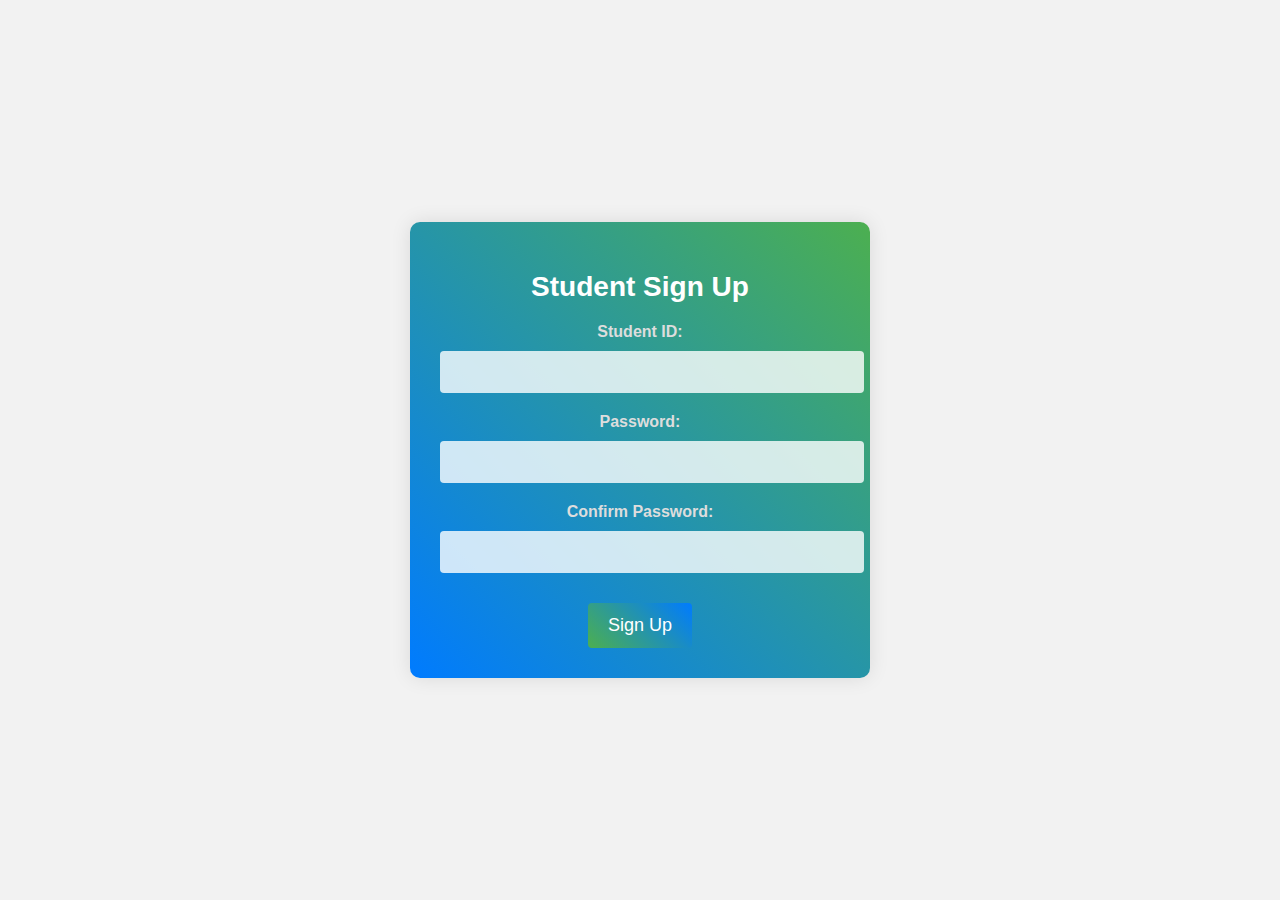
<file: signUp.html>
<!DOCTYPE html>
<html lang="en">
<head>
    <meta charset="UTF-8">
    <meta name="viewport" content="width=device-width, initial-scale=1.0">
    <link rel="stylesheet" href="signUp.css">
    <title> student Sign Up</title>
</head>
<body>
    <div class="container">
        <form action="#" method="post" class="signup-form">
            <h1>Student Sign Up</h1>
            <label for="studentId">Student ID:</label>
            <input type="text" id="studentId" name="studentId" required>

            <label for="password">Password:</label>
            <input type="password" id="password" name="password" required>

            <label for="confirmPassword">Confirm Password:</label>
            <input type="password" id="confirmPassword" name="confirmPassword" required>

            <button type="submit">Sign Up</button>
        </form>
    </div>
</body>
</html>
</file>
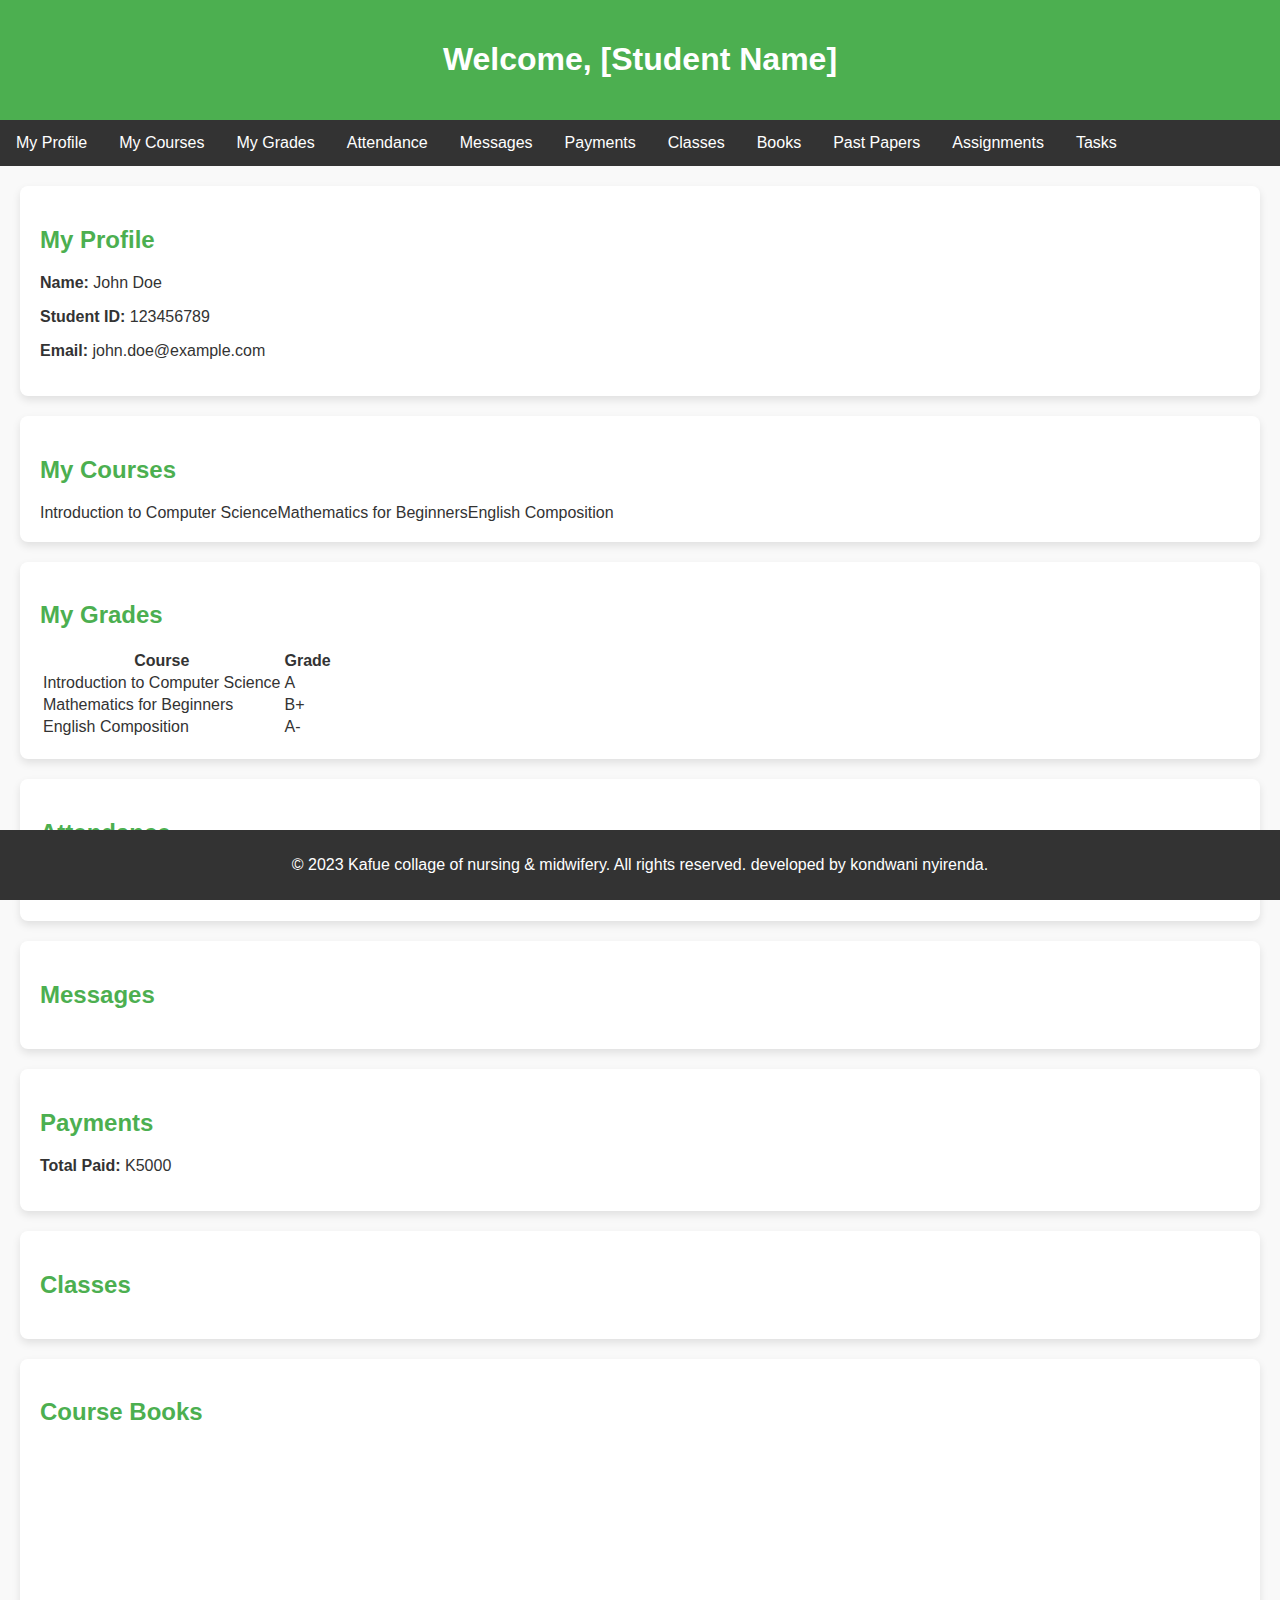
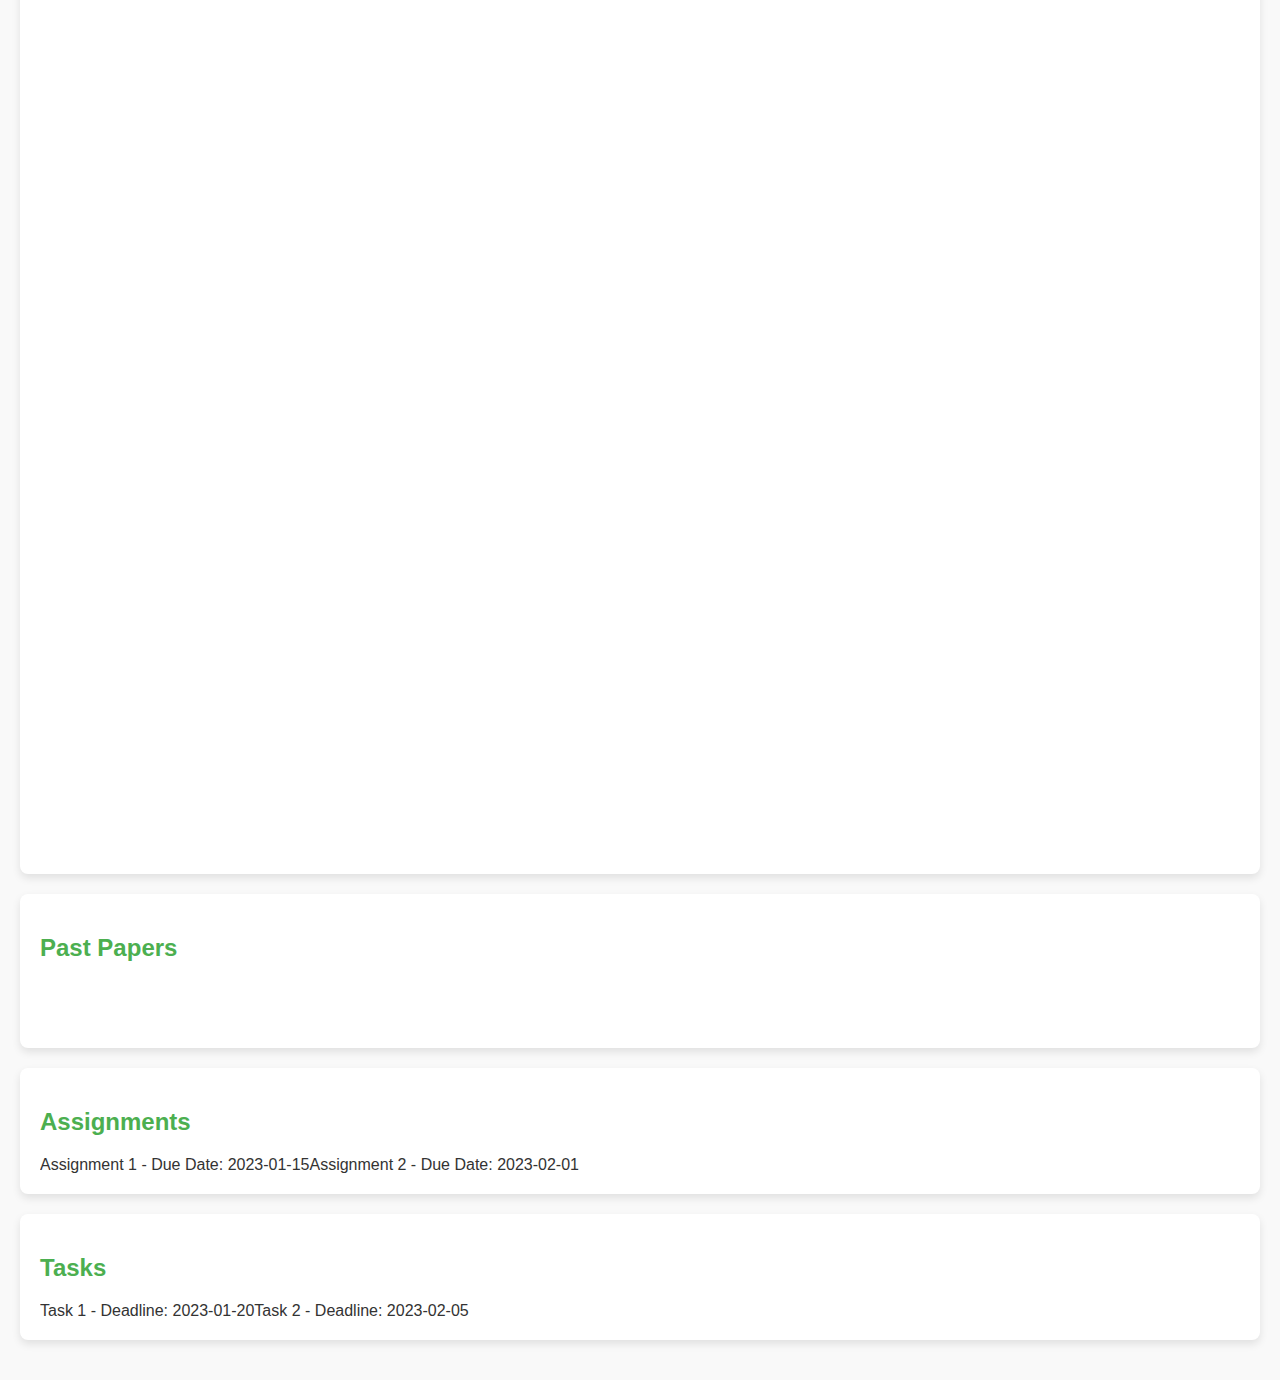
<file: Student.html>
<!DOCTYPE html>
<html lang="en">
<head>
    <meta charset="UTF-8">
    <meta name="viewport" content="width=device-width, initial-scale=1.0">
    <link rel="stylesheet" href="student.css"> <!-- Include your CSS file here -->
    <title>Student Dashboard</title>
</head>
<body>
    <header>
        <h1>Welcome, [Student Name]</h1>
    </header>

    <nav>
        <ul>
            <li><a href="#profile">My Profile</a></li>
            <li><a href="#courses">My Courses</a></li>
            <li><a href="#grades">My Grades</a></li>
            <li><a href="#attendance">Attendance</a></li>
            <li><a href="#messages">Messages</a></li>
            <li><a href="#payments">Payments</a></li>
            <li><a href="#classes">Classes</a></li>
            <li><a href="#books">Books</a></li>
            <li><a href="#pastpapers">Past Papers</a></li>
            <li><a href="#assignments">Assignments</a></li>
            <li><a href="#tasks">Tasks</a></li>
        </ul>
    </nav>

    <main>
        <!-- Replace the placeholder data with your actual content -->

<section id="profile">
    <h2>My Profile</h2>
    <p><strong>Name:</strong> John Doe</p>
    <p><strong>Student ID:</strong> 123456789</p>
    <p><strong>Email:</strong> john.doe@example.com</p>
    <!-- Add more profile information as needed -->
</section>

<section id="courses">
    <h2>My Courses</h2>
    <ul>
        <li>Introduction to Computer Science</li>
        <li>Mathematics for Beginners</li>
        <li>English Composition</li>
        <!-- Add more courses as needed -->
    </ul>
</section>

<section id="grades">
    <h2>My Grades</h2>
    <table>
        <tr>
            <th>Course</th>
            <th>Grade</th>
        </tr>
        <tr>
            <td>Introduction to Computer Science</td>
            <td>A</td>
        </tr>
        <tr>
            <td>Mathematics for Beginners</td>
            <td>B+</td>
        </tr>
        <tr>
            <td>English Composition</td>
            <td>A-</td>
        </tr>
        <!-- Add more grade information as needed -->
    </table>
</section>

<section id="attendance">
    <h2>Attendance</h2>
    <p><strong>Overall Attendance:</strong> 90%</p>
    <!-- Add more attendance information as needed -->
</section>

<section id="messages">
    <h2>Messages</h2>
    <!-- Display message content, communication tools, etc. -->
</section>

<section id="payments">
    <h2>Payments</h2>
    <p><strong>Total Paid:</strong> K5000</p>
    <!-- Add more payment information as needed -->
</section>

<section id="classes">
    <h2>Classes</h2>
    <!-- Display class schedules -->
</section>



<section id="books">
    <h2>Course Books</h2>
    <ul>
        <li><a href="#">Introduction to Computer Science Book</a></li>
        <li><a href="#">Mathematics for Beginners Book</a></li>
        <li><a href="#">English Composition Book</a></li>
        <!-- Add more general course books as needed -->
        <li><iframe src="https://midwifery-books.com/embed/fundamentals" width="100%" height="500px" frameborder="0"></iframe></li>
        <li><iframe src="https://midwifery-books.com/embed/antenatal-care" width="100%" height="500px" frameborder="0"></iframe></li>
        <li><iframe src="https://midwifery-books.com/embed/labor-and-delivery-techniques" width="100%" height="500px" frameborder="0"></iframe></li>
        <li><iframe src="https://midwifery-books.com/embed/postpartum-care-handbook" width="100%" height="500px" frameborder="0"></iframe></li>
        <!-- Add more midwifery course books as needed -->
    </ul>
</section>



<section id="pastpapers">
    <h2>Past Papers</h2>
    <ul>
        <li><a href="#">Introduction to Computer Science Past Papers</a></li>
        <li><a href="#">Mathematics for Beginners Past Papers</a></li>
        <li><a href="#">English Composition Past Papers</a></li>
        <!-- Add more past paper links as needed -->
    </ul>
</section>

<section id="assignments">
    <h2>Assignments</h2>
    <ul>
        <li>Assignment 1 - Due Date: 2023-01-15</li>
        <li>Assignment 2 - Due Date: 2023-02-01</li>
        <!-- Add more assignment details as needed -->
    </ul>
</section>

<section id="tasks">
    <h2>Tasks</h2>
    <ul>
        <li>Task 1 - Deadline: 2023-01-20</li>
        <li>Task 2 - Deadline: 2023-02-05</li>
        <!-- Add more task details as needed -->
    </ul>
</section>

   </main>
    <footer>
        <p>&copy; 2023 Kafue collage of nursing & midwifery. All rights reserved.
                  developed by kondwani nyirenda.
        </p>
    </footer>
</body>
</html>
</file>
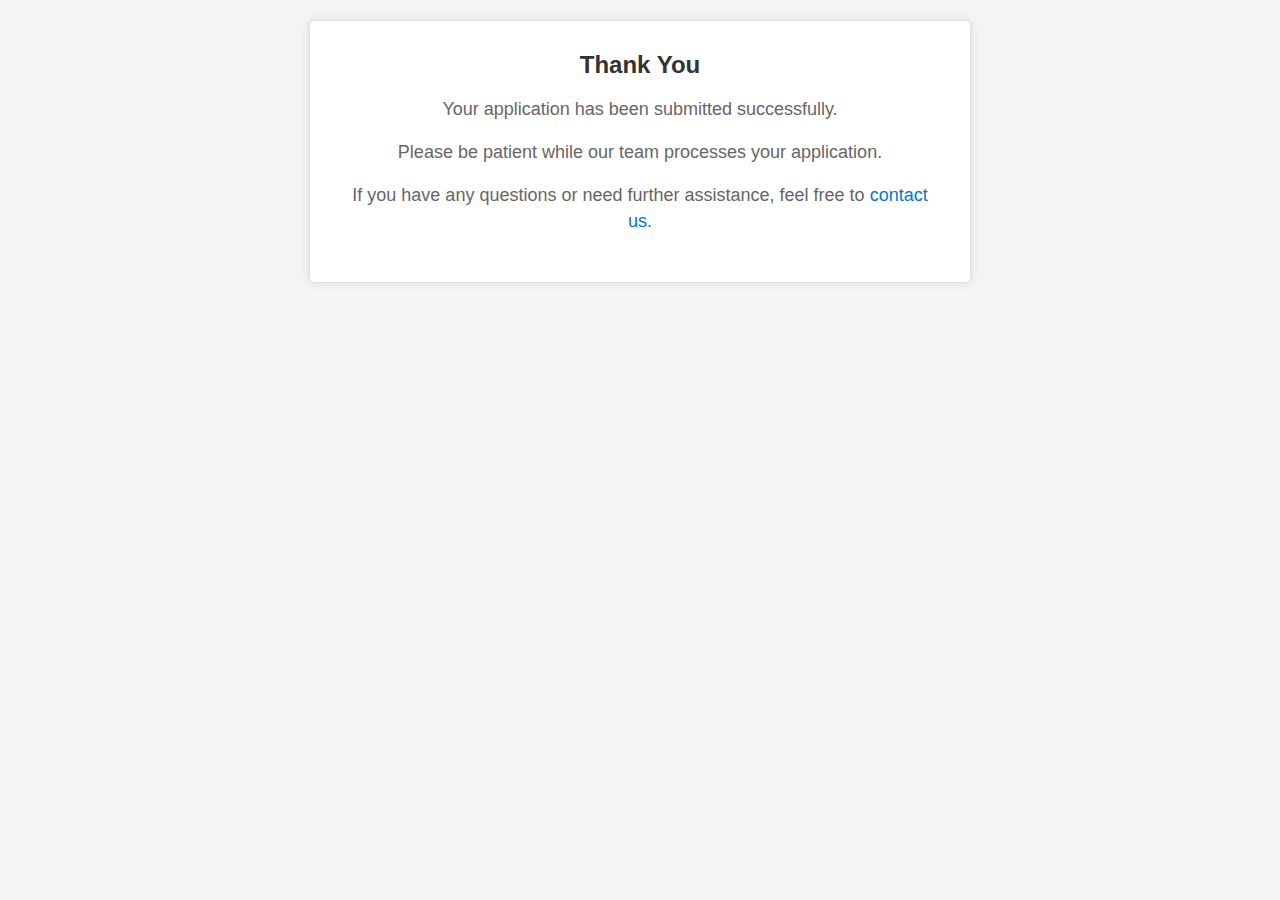
<file: Thank-you.html>
<!DOCTYPE html>
<html>
<head>
    <meta charset="UTF-8">
    <title>Thank You</title>
    <style>
        body {
            font-family: 'Arial', sans-serif;
            background-color: #f4f4f4;
            margin: 0;
            padding: 0;
        }

        .container {
            background-color: #fff;
            border: 1px solid #e0e0e0;
            border-radius: 5px;
            box-shadow: 0 0 10px rgba(0, 0, 0, 0.1);
            margin: 20px auto;
            max-width: 600px;
            padding: 30px;
            text-align: center;
        }

        h1 {
            color: #333;
            font-size: 24px;
            margin: 0;
        }

        p {
            color: #666;
            font-size: 18px;
            line-height: 1.4;
        }

        a {
            color: #0078d4;
            text-decoration: none;
        }

        a:hover {
            text-decoration: underline;
        }
    </style>
</head>
<body>
    <div class="container">
        <h1>Thank You</h1>
        <p>Your application has been submitted successfully.</p>
        <p>Please be patient while our team processes your application.</p>
        <p>If you have any questions or need further assistance, feel free to <a href="mailto:Kafuecollegeofnursing&midwifery@outlook.com">contact us</a>.</p>
    </div>
</body>
</html>
</file>
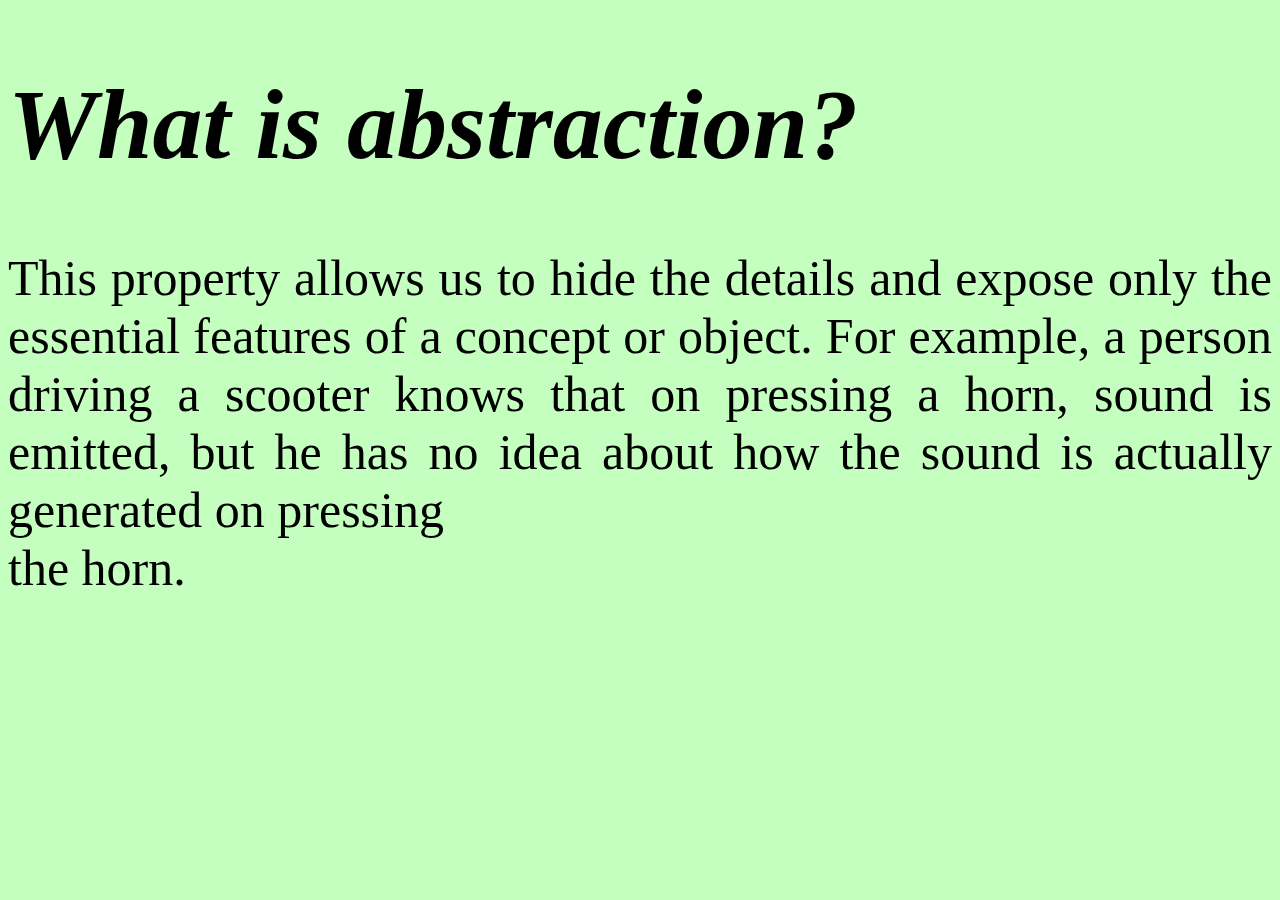
<file: Allan/abstraction (1).html>
<!DOCTYPE html>
<html><head>
    
<link rel="stylesheet"  href="see (1).css">
</head>
    <body>
        <h1 id="he1">What is abstraction?</h1>
        <p1 id="pa1">This property allows us to hide the details and expose only the essential features of a 
            concept or object. For example, a person driving a scooter knows that on pressing a horn, 
            sound is emitted, but he has no idea about how the sound is actually generated on pressing <br>
            the horn.</p1>
    </body>
</html>
</file>
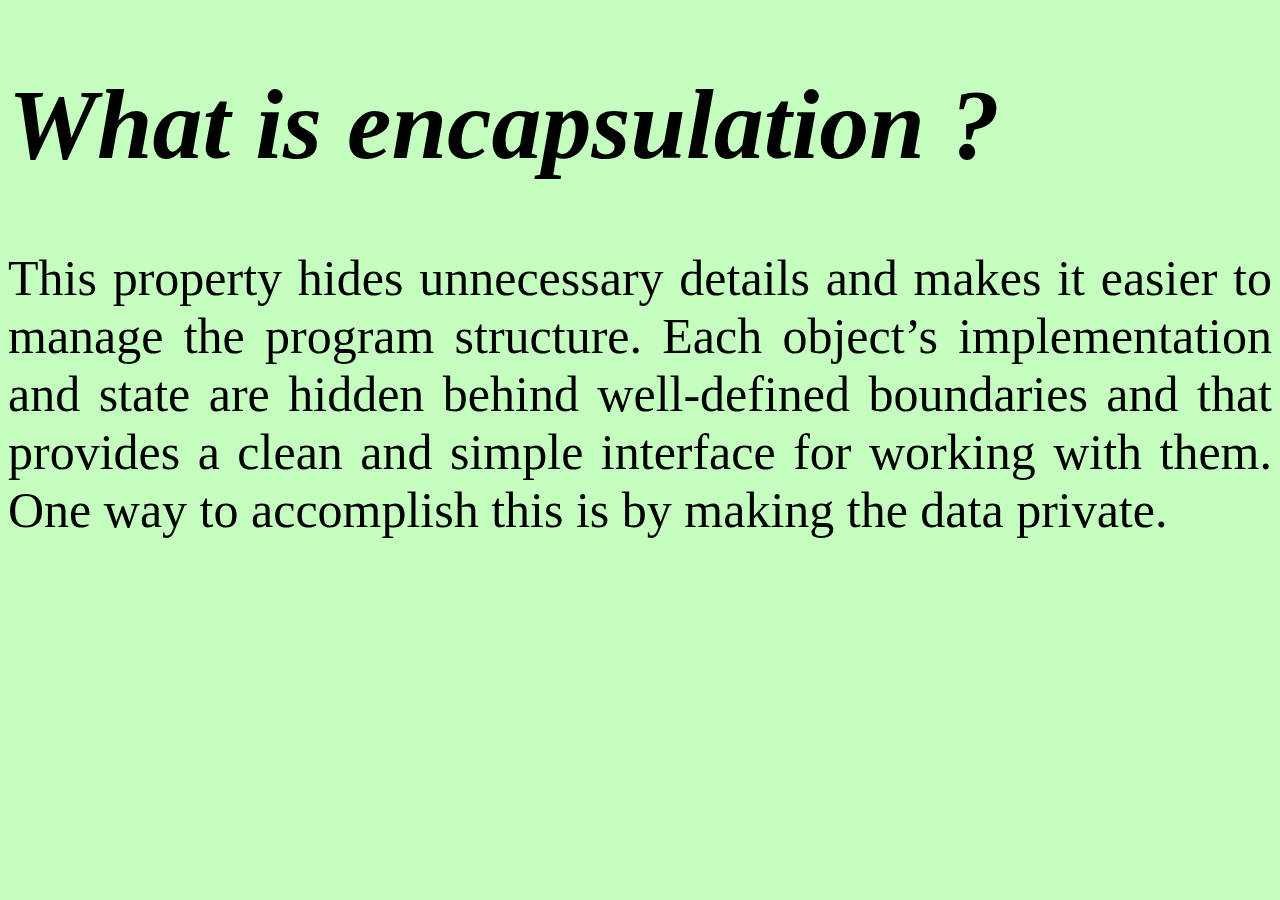
<file: Allan/encapsulation (1).html>
<!DOCTYPE html>
<html><head>
    <link rel="stylesheet" href="see (1).css">
</head>
    <body>
        <h1 id="he1">What is encapsulation ?</h1>
        <p1 id="pa1">This property hides unnecessary details and makes it easier to manage the program 
            structure. Each object’s implementation and state are hidden behind well-defined 
            boundaries and that provides a clean and simple interface for working with them. One way 
            to accomplish this is by making the data private.</p1>
    </body>
</html>
</file>
<file: Admin.css>
/* styles.css */
body {
    font-family: Arial, sans-serif;
    margin: 20px;
}

h2 {
    text-align: center;
}

.dashboard {
    display: grid;
    grid-template-columns: repeat(2, 1fr);
    gap: 20px;
}

.dashboard-section {
    border: 1px solid #ccc;
    padding: 15px;
    border-radius: 10px;
}

table {
    width: 100%;
    border-collapse: collapse;
    margin-top: 10px;
}

table, th, td {
    border: 1px solid #ddd;
}

th, td {
    padding: 10px;
    text-align: left;
}

header {
    background-color: #333;
    color: #fff;
    text-align: center;
    padding: 1rem;
}

h1 {
    margin: 0;
    padding: 0;
    font-size: 2rem;
}

h2 {
    margin-top: 2rem;
}

table {
    width: 100%;
    border-collapse: collapse;
    margin-top: 1rem;
}

th, td {
    border: 1px solid #ddd;
    padding: 8px;
    text-align: left;
}

th {
    background-color: #333;
    color: #fff;
}

tr:nth-child(even) {
    background-color: #f2f2f2;
}

.form-container {
    background-color: #fff;
    padding: 1rem;
    border-radius: 5px;
    box-shadow: 0 0 5px rgba(0, 0, 0, 0.2);
    margin-top: 1rem;
}

label {
    display: block;
    font-weight: bold;
    margin-bottom: 0.5rem;
}

input[type="text"] {
    width: 100%;
    padding: 0.5rem;
    margin-bottom: 1rem;
    border: 1px solid #ddd;
    border-radius: 3px;
}

button[type="submit"] {
    background-color: #333;
    color: #fff;
    padding: 0.5rem 1rem;
    border: none;
    border-radius: 3px;
    cursor: pointer;
}

button[type="submit"]:hover {
    background-color: #555;
}
</file>
<file: kay.css>
/* Update the body background and font styles */
body {
    font-family: 'Segoe UI', Tahoma, Geneva, Verdana, sans-serif;
    background-color: #f8f8f8;
    margin: 0;
    padding: 0;
}

/* Style the header with a gradient background and centered text */
h1 {
    text-align: center;
    color: #fff;
    background: linear-gradient(to bottom, #2196F3, #1470c5);
    padding: 20px;
    margin: 0;
    font-size: 36px;
    text-shadow: 2px 2px 4px rgba(0, 0, 0, 0.2);
}

/* Update label styles for better readability */
label {
    display: block;
    margin-top: 20px;
    font-size: 20px;
    font-weight: bold;
    color: #333;
}

/* Style input and select elements with subtle borders and shadows */
select,
input[type="text"] {
    width: 100%;
    padding: 12px;
    font-size: 18px;
    border: 1px solid #ccc;
    border-radius: 5px;
    margin-bottom: 20px;
    background-color: #f5f5f5;
    box-shadow: 0 2px 4px rgba(0, 0, 0, 0.1);
    transition: border-color 0.3s, box-shadow 0.3s;
}

select option {
    font-size: 16px;
}

/* Update the "Select Product" dropdown style for smaller screens */
@media (max-width: 768px) {
    #product {
        font-size: 16px;
    }
}

/* Style the product image with a border and shadow */
#productImage {
    max-width: 100%;
    height: auto;
    display: block;
    margin: 20px auto;
    border: 3px solid #2196F3;
    border-radius: 10px;
    box-shadow: 0 4px 8px rgba(0, 0, 0, 0.2);
}

/* Update product title and description styles */
.product h2 {
    font-size: 32px;
    color: #333;
    margin-top: 10px;
}

.product p {
    font-size: 20px;
    color: #555;
    line-height: 1.4;
}

/* Update label styles for bid amount and location */
label[for="bidAmount"],
label[for="location"] {
    display: block;
    font-weight: bold;
    margin-top: 15px;
    font-size: 20px;
    color: #333;
}

/* Style the price with a green color and larger font size */
.product p span {
    font-weight: bold;
    font-size: 28px;
    color: #4CAF50;
}

/* Center align PayPal button container */
#paypal-button-container {
    text-align: center;
}

/* Style the payment confirmation message with a green color */
.display-result {
    font-size: 24px;
    font-weight: bold;
    color: #4CAF50;
    margin-top: 20px;
    text-align: center;
}

/* Additional media query for smaller screens */
@media (max-width: 768px) {
    /* Adjust styles for smaller screens here */
}
</file>
<file: login.css>
/* styles.css */
body {
    font-family: 'Helvetica', Arial, sans-serif;
    background-color: #f2f2f2;
    margin: 0;
    padding: 0;
    display: flex;
    justify-content: center;
    align-items: center;
    height: 100vh;
}

.login-container {
    background: linear-gradient(45deg, #007BFF, #4caf50); /* Gradient background */
    color: #fff;
    padding: 30px;
    border-radius: 10px;
    box-shadow: 0px 0px 20px rgba(0, 0, 0, 0.1);
    text-align: center;
    max-width: 400px;
    width: 100%;
}

h1 {
    color: #fff; /* White heading color */
    margin-bottom: 20px;
    font-size: 28px;
}

label {
    display: block;
    font-weight: bold;
    margin-bottom: 10px;
    color: #ddd; /* Light gray label color */
    transition: color 0.3s;
}

label:hover {
    color: #fff;
    cursor: pointer;
}

input[type="text"],
input[type="password"] {
    width: 100%;
    padding: 12px;
    margin-bottom: 20px;
    border: none; /* Remove the border */
    border-radius: 4px;
    font-size: 16px;
    background-color: rgba(255, 255, 255, 0.8); /* Slightly transparent white input background */
    transition: background-color 0.3s;
}

input[type="text"]:focus,
input[type="password"]:focus {
    background-color: rgba(255, 255, 255, 1); /* Fully opaque white on focus */
    outline: none;
    box-shadow: 0px 0px 10px rgba(0, 0, 0, 0.1); /* Add a subtle box shadow on focus */
}

button {
    background: linear-gradient(45deg, #4caf50, #007BFF); /* Gradient button background */
    color: #fff;
    border: none;
    border-radius: 4px;
    padding: 12px 20px;
    cursor: pointer;
    font-size: 18px;
    transition: background 0.3s; /* Smooth background transition */
    margin-top: 10px; /* Moved this styling here */
}

button:hover {
    background: linear-gradient(45deg, #45a049, #0056b3); /* Gradient background on hover */
}
</file>
<file: signUp.css>
body {
    font-family: 'Helvetica', Arial, sans-serif;
    background-color: #f2f2f2;
    margin: 0;
    padding: 0;
    display: flex;
    justify-content: center;
    align-items: center;
    height: 100vh;
}

.container {
    background: linear-gradient(45deg, #007BFF, #4caf50);
    color: #fff;
    padding: 30px;
    border-radius: 10px;
    box-shadow: 0px 0px 20px rgba(0, 0, 0, 0.1);
    text-align: center;
    max-width: 400px;
    width: 100%;
}

h1 {
    color: #fff;
    margin-bottom: 20px;
    font-size: 28px;
}

label {
    display: block;
    font-weight: bold;
    margin-bottom: 10px;
    color: #ddd;
    transition: color 0.3s;
}

label:hover {
    color: #fff;
    cursor: pointer;
}

input {
    width: 100%;
    padding: 12px;
    margin-bottom: 20px;
    border: none;
    border-radius: 4px;
    font-size: 16px;
    background-color: rgba(255, 255, 255, 0.8);
    transition: background-color 0.3s;
}

input:focus {
    background-color: rgba(255, 255, 255, 1);
    outline: none;
    box-shadow: 0px 0px 10px rgba(0, 0, 0, 0.1);
}

button {
    background: linear-gradient(45deg, #4caf50, #007BFF);
    color: #fff;
    border: none;
    border-radius: 4px;
    padding: 12px 20px;
    cursor: pointer;
    font-size: 18px;
    transition: background 0.3s;
}

button:hover {
    background: linear-gradient(45deg, #45a049, #0056b3);
}

button {
    margin-top: 10px;
}
</file>
<file: student.css>
/* student.css */

body {
    font-family: 'Arial', sans-serif;
    background-color: #f9f9f9;
    margin: 0;
    padding: 0;
    color: #333;
}

header {
    background-color: #4CAF50;
    color: #fff;
    text-align: center;
    padding: 20px;
}

nav {
    background-color: #333;
}

ul {
    list-style-type: none;
    margin: 0;
    padding: 0;
    overflow: hidden;
}

li {
    float: left;
}

a {
    display: block;
    color: #fff;
    text-align: center;
    padding: 14px 16px;
    text-decoration: none;
    transition: background-color 0.3s;
}

a:hover {
    background-color: #555;
}

main {
    padding: 20px;
}

section {
    background-color: #fff;
    border-radius: 8px;
    box-shadow: 0 4px 8px rgba(0, 0, 0, 0.1);
    padding: 20px;
    margin-bottom: 20px;
}

h2 {
    color: #4CAF50;
}

footer {
    background-color: #333;
    color: #fff;
    text-align: center;
    padding: 10px 0;
    position: fixed;
    bottom: 0;
    width: 100%;
}

/* Add more styles as needed for specific sections */
</file>
<file: Allan/see (1).css>
body{background-color: 
    rgb(197, 255, 192)
    ;}
    #he1{font-size: 100px;font-style: italic; align-items: center;}
    
    *{font-size: 50px;text-align: justify;text-justify: inter-word;}
</file>
<file: Apply.css>
/* Apply.css */

/* Reset default margin and padding for all elements */
* {
    margin: 0;
    padding: 0;
}

body {
    font-family: Arial, sans-serif;
    background-color: #f2f2f2;
    margin: 0;
    padding: 0;
}

header {
    background-color: #007BFF;
    color: #fff;
    text-align: center;
    padding: 20px 0;
}

/* Underline headings except those with class "no-underline" */
h1, h2, h3, h4, h5, h6 {
    text-decoration: underline;
}

h1.no-underline, h2.no-underline, h3.no-underline, h4.no-underline, h5.no-underline, h6.no-underline {
    text-decoration: none; /* Remove underline for specific headings */
}

nav {
    background-color: #333;
    color: #fff;
}

nav ul {
    list-style-type: none;
    margin: 0;
    padding: 0;
    text-align: center;
}

nav ul li {
    display: inline;
    margin: 0 10px;
}

nav a {
    text-decoration: none;
    color: #fff;
}

main {
    max-width: 800px;
    margin: 20px auto;
    padding: 20px;
    background-color: #fff;
    box-shadow: 0 0 10px rgba(0, 0, 0, 0.1);
}

form {
    display: grid;
    grid-gap: 15px;
}

label {
    font-weight: bold;
}

input[type="text"],
input[type="email"],
input[type="tel"],
select,
textarea {
    width: 100%;
    padding: 10px;
    border: 1px solid #ccc;
    border-radius: 5px;
}

button[type="submit"] {
    background-color: #007BFF;
    color: #fff;
    border: none;
    padding: 10px 20px;
    border-radius: 5px;
    cursor: pointer;
}

button[type="submit"]:hover {
    background-color: #0056b3;
}

/* Style the form sections (e.g., gender, marital status) */
section {
    margin-bottom: 1rem;
}

/* Style the form file inputs */
input[type="file"] {
    display: none;
}

label[for="NRC"], label[for="grade_results"], label[for="Bank-reciept"], label[for="church"] {
    background-color: #333;
    color: #fff;
    padding: 0.5rem 1rem;
    display: inline-block;
    border-radius: 3px;
    cursor: pointer;
}

/* Style the form file input labels on hover */
label[for="NRC"]:hover, label[for="grade_results"]:hover, label[for="Bank-reciept"]:hover, label[for="church"]:hover {
    background-color: #555;
}

/* Display the courses info section when courses are taken */
#courses_info {
    display: none;
}

/* Style the footer */
footer {
    text-align: center;
    padding: 1rem 0;
    background-color: #333;
    color: #fff;
}
</file>
<file: courses.css>
/* Reset default margin and padding for all elements */
* {
    margin: 0;
    padding: 0;
    box-sizing: border-box;
}

/* Apply styles to the header */
header {
    background-color: #007bff;
    color: #fff;
    text-align: center;
    padding: 20px;
}

/* Apply styles to the navigation menu */
nav {
    background-color: #333;
}

nav ul {
    list-style-type: none;
    display: flex;
    justify-content: center;
    padding: 10px 0;
}

nav li {
    margin-right: 20px;
}

nav a {
    text-decoration: none;
    color: #fff;
    font-weight: bold;
}

/* Apply styles to the main content */
main {
    max-width: 800px;
    margin: 0 auto;
    padding: 20px;
}

h2 {
    font-size: 24px;
    margin-top: 20px;
}

/* Apply styles to the course cards */
.course-grid {
    display: grid;
    grid-template-columns: repeat(2, 1fr);
    gap: 20px;
}

.course-card {
    border: 1px solid #ccc;
    border-radius: 5px;
    overflow: hidden;
    cursor: pointer;
}

.course-card-content {
    padding: 20px;
    text-align: center;
}

/* Style for the "Apply Now" button */
.apply-button {
    display: block;
    width: 100%;
    padding: 10px;
    background-color: #007bff;
    color: #fff;
    text-align: center;
    text-decoration: none;
    border: none;
    border-radius: 5px;
    cursor: pointer;
    transition: background-color 0.3s;
}

.apply-button:hover {
    background-color: #0056b3;
}

/* Apply styles to the footer */
footer {
    background-color: #333;
    color: #fff;
    text-align: center;
    padding: 10px;
}

/* Bank details styling */
#bank-details {
    max-width: 800px;
    margin: 20px auto;
    padding: 20px;
    background-color: #fff;
    box-shadow: 0 0 10px rgba(0, 0, 0, 0.1);
}

#bank-details h2 {
    font-size: 24px;
    margin-bottom: 10px;
}

#bank-details ul {
    list-style: none;
    padding: 0;
}

#bank-details ul li {
    margin-bottom: 10px;
}

#bank-details p {
    margin-top: 10px;
}
</file>
<file: home.css>
/* Reset default margin and padding for all elements */
* {
    margin: 0;
    padding: 0;
    box-sizing: border-box;
}

/* Apply styles to the header */
header {
    background-color: #007bff;
    color: #fff;
    text-align: center;
    padding: 20px;
}

/* Apply styles to the navigation menu */
nav {
    background-color: #333;
}

nav ul {
    list-style-type: none;
    display: flex;
    justify-content: center;
    padding: 10px 0;
}

nav li {
    margin-right: 20px;
}

nav a {
    text-decoration: none;
    color: #fff;
    font-weight: bold;
}

/* Apply styles to the main content */
main {
    max-width: 800px;
    margin: 0 auto;
    padding: 20px;
}

h2 {
    font-size: 24px;
    margin-top: 20px;
}

/* Apply styles to the course cards */
.course-grid {
    display: grid;
    grid-template-columns: repeat(2, 1fr);
    gap: 20px;
}

.course-card {
    border: 1px solid #ccc;
    border-radius: 5px;
    overflow: hidden;
    cursor: pointer;
}

.course-card-content {
    padding: 20px;
    text-align: center;
}

/* Style for the "Apply Now" button */
.apply-button {
    display: block;
    width: 100%;
    padding: 10px;
    background-color: #007bff;
    color: #fff;
    text-align: center;
    text-decoration: none;
    border: none;
    border-radius: 5px;
    cursor: pointer;
    transition: background-color 0.3s;
}

.apply-button:hover {
    background-color: #0056b3;
}

/* Apply styles to the footer */
footer {
    background-color: #333;
    color: #fff;
    text-align: center;
    padding: 10px;
}

/* Bank details styling */
#bank-details {
    max-width: 800px;
    margin: 20px auto;
    padding: 20px;
    background-color: #fff;
    box-shadow: 0 0 10px rgba(0, 0, 0, 0.1);
}

#bank-details h2 {
    font-size: 24px;
    margin-bottom: 10px;
}

#bank-details ul {
    list-style: none;
    padding: 0;
}

#bank-details ul li {
    margin-bottom: 10px;
}

#bank-details p {
    margin-top: 10px;
}
</file>
